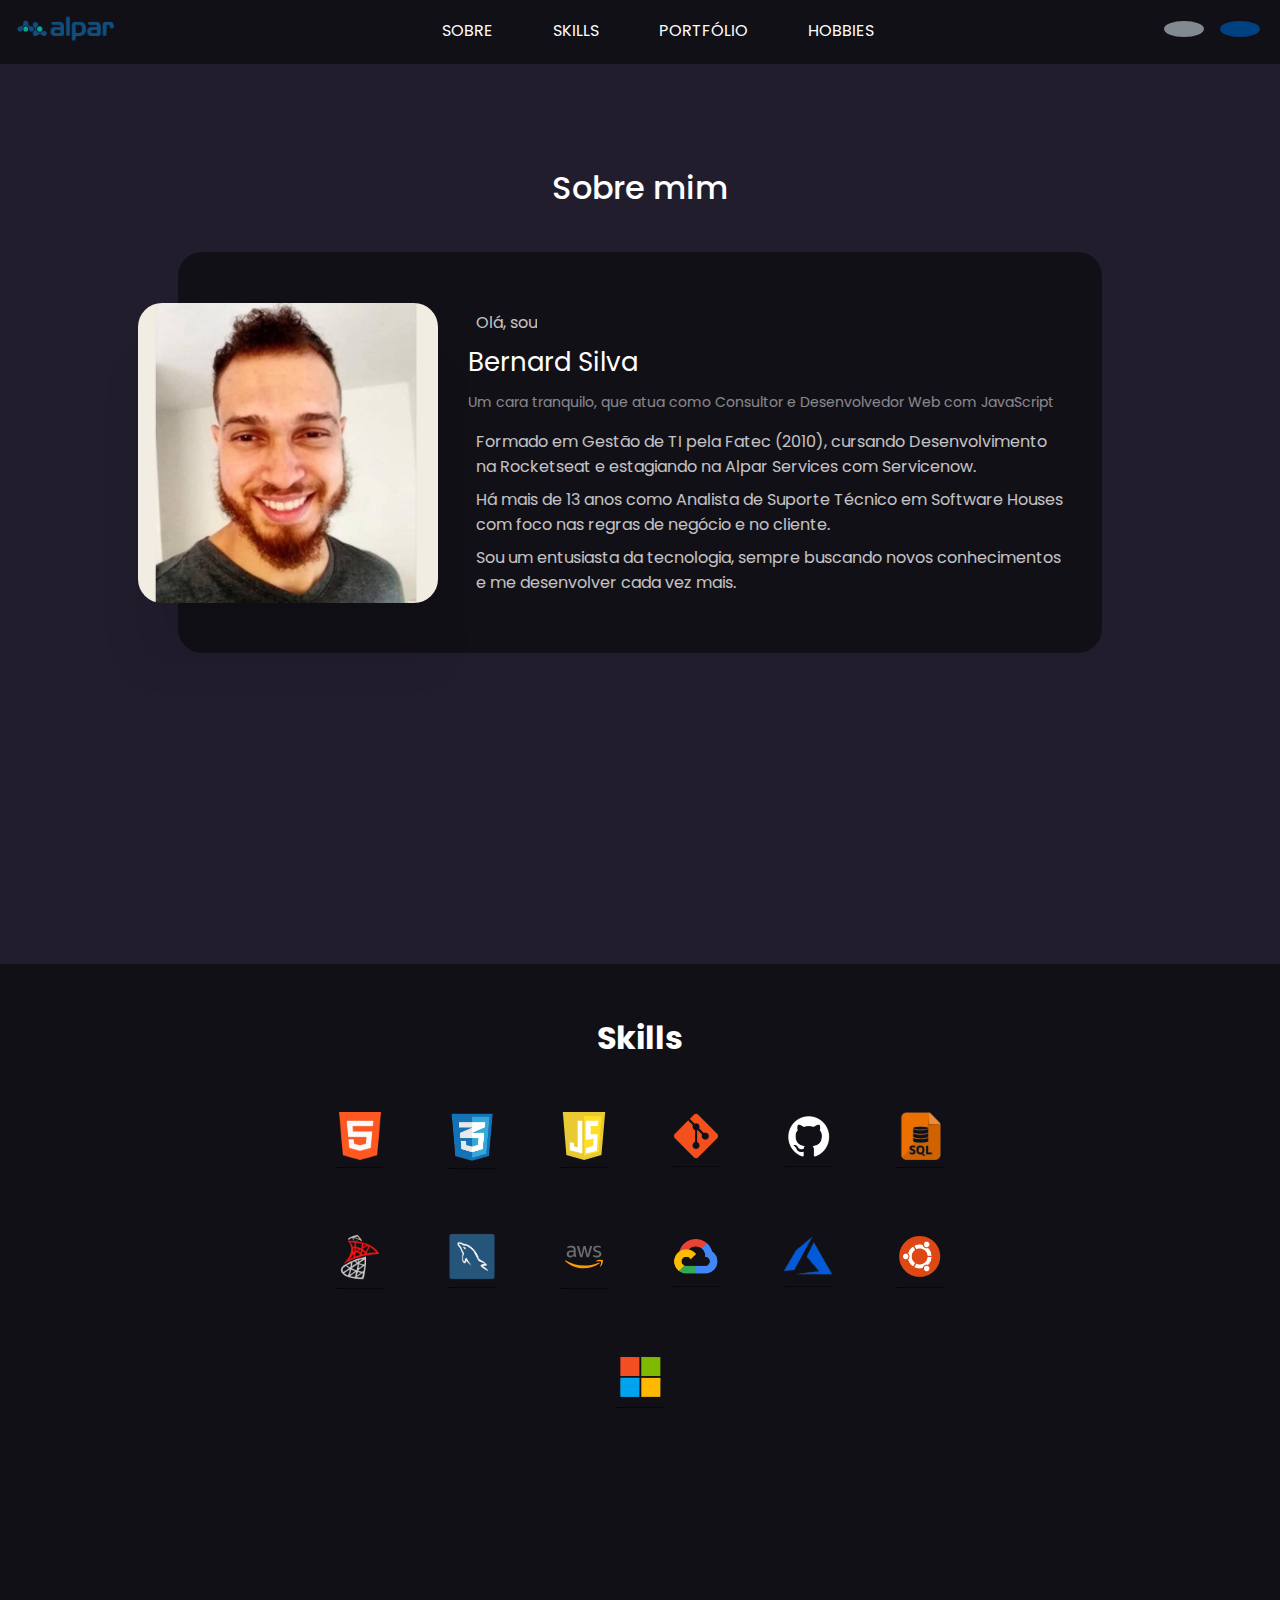
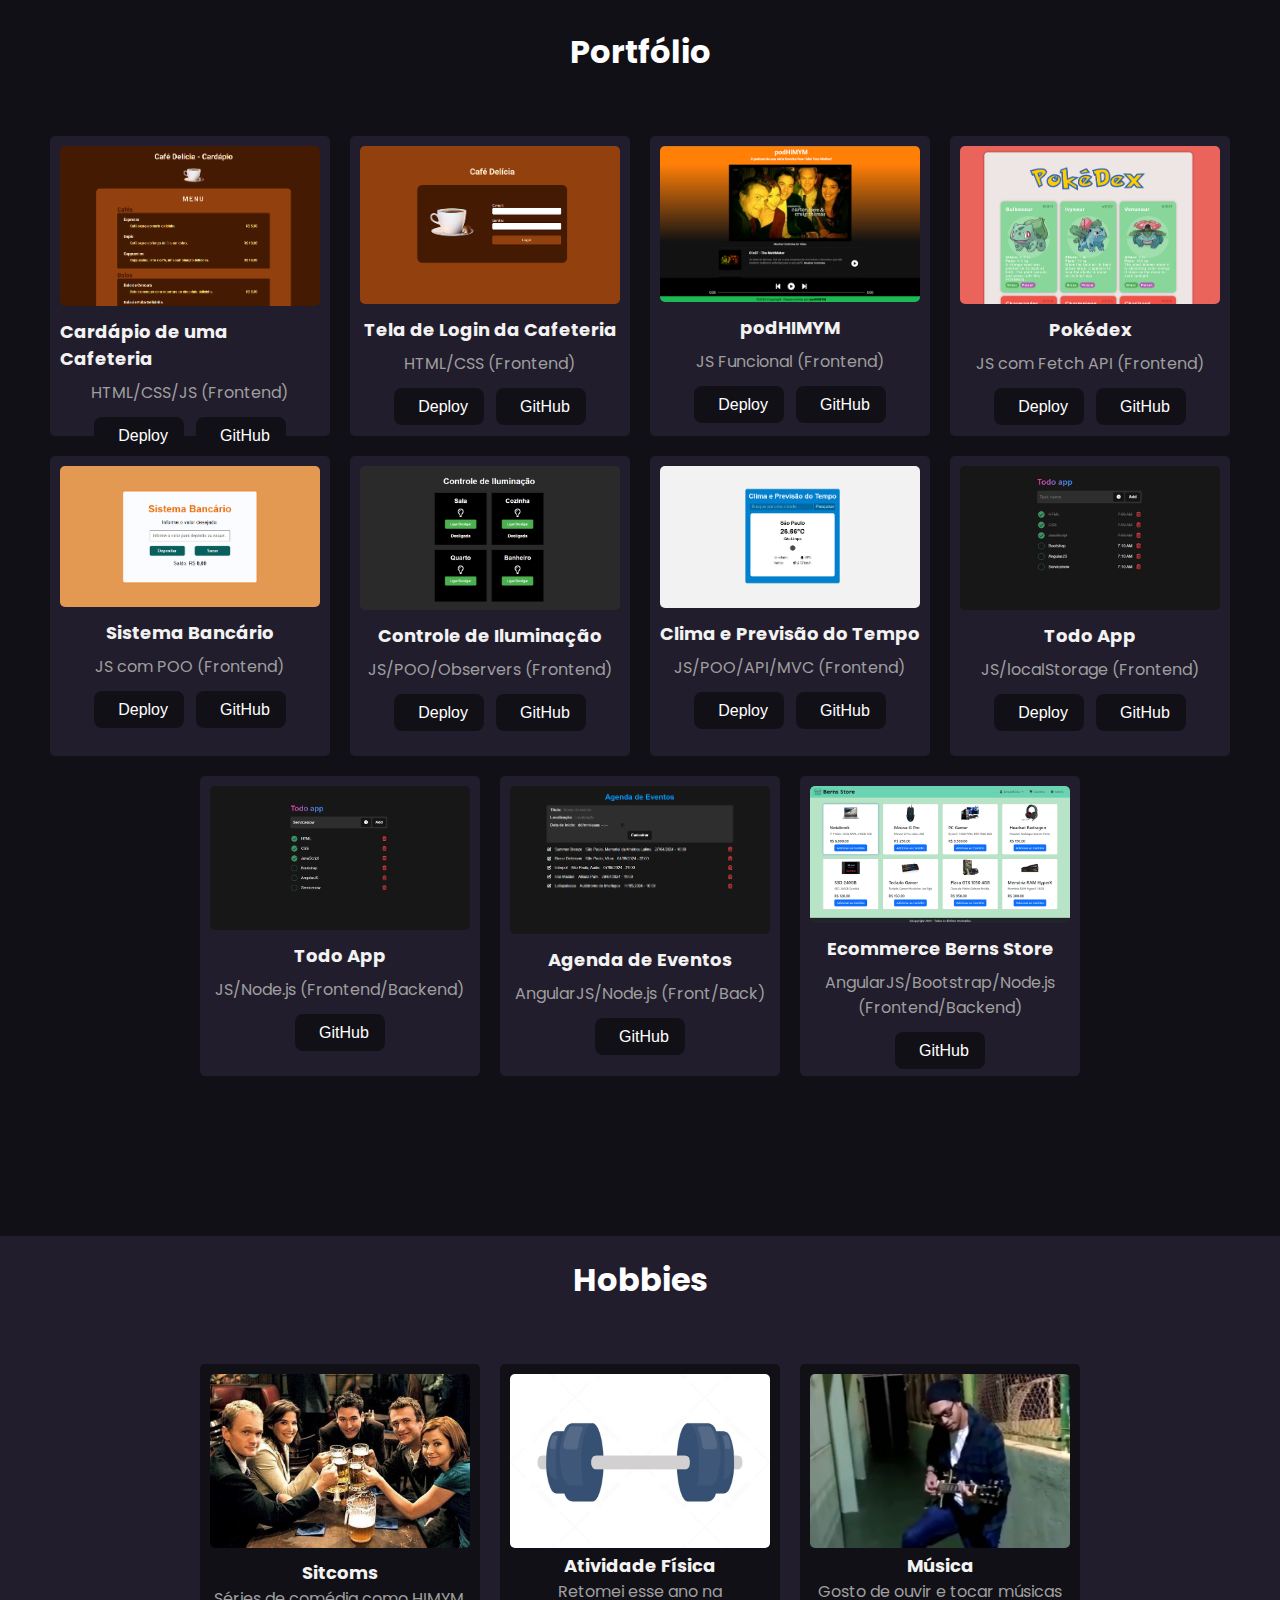
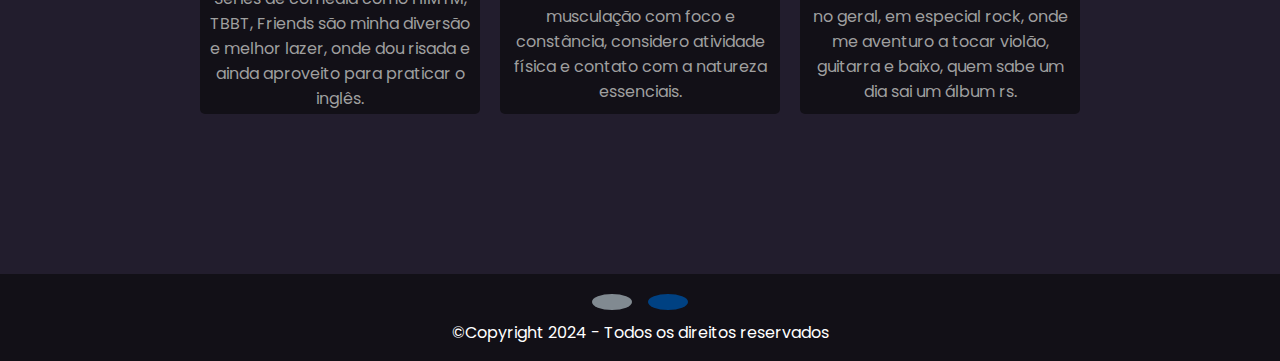
<file: index.html>
<!DOCTYPE html>
<html lang="pt-br">

<head>
    <meta charset="UTF-8">
    <meta name="viewport" content="width=device-width, initial-scale=1.0">
    <link rel="preconnect" href="https://fonts.googleapis.com">
    <link rel="preconnect" href="https://fonts.gstatic.com" crossorigin>
    <link rel="stylesheet" href="https://cdnjs.cloudflare.com/ajax/libs/font-awesome/6.5.1/css/all.min.css"
        integrity="sha512-DTOQO9RWCH3ppGqcWaEA1BIZOC6xxalwEsw9c2QQeAIftl+Vegovlnee1c9QX4TctnWMn13TZye+giMm8e2LwA=="
        crossorigin="anonymous" referrerpolicy="no-referrer" />
    <link
        href="https://fonts.googleapis.com/css2?family=Poppins:ital,wght@0,400;0,500;0,600;0,700;1,400;1,500;1,600&display=swap"
        rel="stylesheet">
    <link rel="shortcut icon" href="./assets/images/favicon.png" type="image/png">
    <link rel="stylesheet" href="./assets/css/style.css">
    <title>Portfólio - Alpar Rocket Program</title>
</head>

<body>
    <header id="home">
        <div class="header_container">
            <a href="#home">
                <img src="./assets/images/alpar-site-logo.png" alt="logotipo da empresa Alpar">
            </a>
            <nav class="nav">
                <button class="hamburger"></button>
                <ul class="nav-list">
                    <li><a href="#about" id="link_about">SOBRE</a></li>
                    <li><a href="#skills" id="link_skills">SKILLS</a></li>
                    <li><a href="#portfolio" id="link_portfolio">PORTFÓLIO</a></li>
                    <li><a href="#hobbies" id="link_hobbies">HOBBIES</a></li>
                </ul>
            </nav>
            <div class="social_container header">
                <a href="https://github.com/bernard-silva/" target="_blank" class="github">
                    <i class="fa-brands fa-github"></i>
                </a>
                <a href="https://linkedin.com/in/bernardsilva" target="_blank" class="linkedin">
                    <i class="fa-brands fa-linkedin"></i>
                </a>
            </div>
        </div>
    </header>
    <main>
        <div class="main_container">
            <section class="about" id="about">
                <h2>Sobre mim</h2>
                <div class="about_container">
                    <img src="./assets/images/foto.png" alt="foto de apresentação">
                    <div>
                        <p>Olá, sou</p>
                        <h1>Bernard Silva</h1>
                        <h3>Um cara tranquilo, que atua como Consultor e Desenvolvedor Web com JavaScript</h3>
                        <p>Formado em Gestão de TI pela Fatec (2010), cursando Desenvolvimento na Rocketseat e
                            estagiando na Alpar Services com Servicenow.
                        </p>
                        <p>
                            Há mais de 13 anos como Analista de Suporte Técnico em Software Houses com foco nas
                            regras de negócio e no cliente.
                        </p>
                        <p>
                            Sou um entusiasta da tecnologia, sempre buscando novos conhecimentos e me desenvolver cada
                            vez mais.
                        </p>
                    </div>
                </div>
            </section>
            <section class="skills" id="skills">
                <div class="skills_title">
                    <h2>Skills</h2>
                </div>
                <div class="skills_container">
                    <div class="logo_skills tooltip" id="logo_html">
                        <img src="./assets/images/icons/html.png" alt="logo do HTML">
                        <span class="tooltiptext">HTML</span>
                    </div>
                    <div class="logo_skills tooltip" id="logo_css">
                        <img src="./assets/images/icons/css.png" alt="logo do HTML">
                        <span class="tooltiptext">CSS</span>
                    </div>
                    <div class="logo_skills tooltip" id="logo_javascript">
                        <img src="./assets/images/icons/javascript.svg" alt="logo do HTML">
                        <span class="tooltiptext">JavaScript</span>
                    </div>
                    <div class="logo_skills tooltip" id="logo_html">
                        <img src="./assets/images/icons/git.png" alt="logo do HTML">
                        <span class="tooltiptext">Git</span>
                    </div>
                    <div class="logo_skills tooltip" id="logo_html">
                        <img src="./assets/images/icons/github.png" alt="logo do HTML">
                        <span class="tooltiptext">GitHub</span>
                    </div>
                    <div class="logo_skills tooltip" id="logo_html">
                        <img src="./assets/images/icons/sql.png" alt="logo do HTML">
                        <span class="tooltiptext">PL/SQL</span>
                    </div>
                    <div class="logo_skills tooltip" id="logo_html">
                        <img src="./assets/images/icons/sqlserver.png" alt="logo do HTML">
                        <span class="tooltiptext">SQL Server</span>
                    </div>
                    <div class="logo_skills tooltip" id="logo_html">
                        <img src="./assets/images/icons/mysql.png" alt="logo do HTML">
                        <span class="tooltiptext">MySQL</span>
                    </div>
                    <div class="logo_skills tooltip" id="logo_html">
                        <img src="./assets/images/icons/aws.svg" alt="logo do HTML">
                        <span class="tooltiptext">AWS Cloud</span>
                    </div>
                    <div class="logo_skills tooltip" id="logo_html">
                        <img src="./assets/images/icons/gcp.png" alt="logo do HTML">
                        <span class="tooltiptext">GCP Cloud</span>
                    </div>
                    <div class="logo_skills tooltip" id="logo_html">
                        <img src="./assets/images/icons/azure.png" alt="logo do HTML">
                        <span class="tooltiptext">Azure Cloud</span>
                    </div>
                    <div class="logo_skills tooltip" id="logo_html">
                        <img src="./assets/images/icons/ubuntu.png" alt="logo do HTML">
                        <span class="tooltiptext">Ubuntu Server</span>
                    </div>
                    <div class="logo_skills tooltip" id="logo_html">
                        <img src="./assets/images/icons/windows-server.png" alt="logo do HTML">
                        <span class="tooltiptext">Windows Server</span>
                    </div>
                </div>
            </section>
            </section>
            <section class="portfolio" id="portfolio">
                <h2>Portfólio</h2>
                <div class="portfolio_container">
                    <div class="portfolio_card">
                        <img src="./assets/images/protejos/atividade2.png" alt="">
                        <h4>
                            Cardápio de uma Cafeteria
                        </h4>
                        <p>HTML/CSS/JS (Frontend)</p>
                        <div class="portfolio_btn_container">
                            <a href="./atividade2/atividade2_v2/index.html" target="_blank">
                                <button type="button" class="link_site_btn">
                                    <i class="fa-solid fa-globe"></i>Deploy
                                </button>
                            </a>
                            <a href="https://github.com/bernard-silva/repositorio-alpar/tree/main/atividade2/atividade2_v2"
                                target="_blank">
                                <button type="button" class="link_site_btn">
                                    <i class="fa-brands fa-github"></i>GitHub
                                </button>
                            </a>
                        </div>
                    </div>
                    <div class="portfolio_card">
                        <img src="./assets/images/protejos/atividade3.png" alt="">
                        <h4>
                            Tela de Login da Cafeteria
                        </h4>
                        <p>HTML/CSS (Frontend)</p>
                        <div class="portfolio_btn_container">
                            <a href="./atividade3/index.html" target="_blank">
                                <button type="button" class="link_site_btn">
                                    <i class="fa-solid fa-globe"></i>Deploy
                                </button>
                            </a>
                            <a href="https://github.com/bernard-silva/repositorio-alpar/tree/main/atividade3"
                                target="_blank">
                                <button type="button" class="link_site_btn">
                                    <i class="fa-brands fa-github"></i>GitHub
                                </button>
                            </a>
                        </div>
                    </div>
                    <div class="portfolio_card">
                        <img src="./assets/images/protejos/atividade4.png" alt="">
                        <h4>
                            podHIMYM
                        </h4>
                        <p>JS Funcional (Frontend)</p>
                        <div class="portfolio_btn_container">
                            <a href="./atividade4/index.html" target="_blank">
                                <button type="button" class="link_site_btn">
                                    <i class="fa-solid fa-globe"></i>Deploy
                                </button>
                            </a>
                            <a href="https://github.com/bernard-silva/repositorio-alpar/tree/main/atividade4"
                                target="_blank">
                                <button type="button" class="link_site_btn">
                                    <i class="fa-brands fa-github"></i>GitHub
                                </button>
                            </a>
                        </div>
                    </div>
                    <div class="portfolio_card">
                        <img src="./assets/images/protejos/atividade5.png" alt="">
                        <h4>
                            Pokédex
                        </h4>
                        <p>JS com Fetch API (Frontend)</p>
                        <div class="portfolio_btn_container">
                            <a href="./atividade5/index.html" target="_blank">
                                <button type="button" class="link_site_btn">
                                    <i class="fa-solid fa-globe"></i>Deploy
                                </button>
                            </a>
                            <a href="https://github.com/bernard-silva/repositorio-alpar/tree/main/atividade5"
                                target="_blank">
                                <button type="button" class="link_site_btn">
                                    <i class="fa-brands fa-github"></i>GitHub
                                </button>
                            </a>
                        </div>
                    </div>
                    <div class="portfolio_card">
                        <img src="./assets/images/protejos/atividade6.png" alt="">
                        <h4>
                            Sistema Bancário
                        </h4>
                        <p>JS com POO (Frontend)</p>
                        <div class="portfolio_btn_container">
                            <a href="./atividade6/index.html" target="_blank">
                                <button type="button" class="link_site_btn">
                                    <i class="fa-solid fa-globe"></i>Deploy
                                </button>
                            </a>
                            <a href="https://github.com/bernard-silva/repositorio-alpar/tree/main/atividade6"
                                target="_blank">
                                <button type="button" class="link_site_btn">
                                    <i class="fa-brands fa-github"></i>GitHub
                                </button>
                            </a>
                        </div>
                    </div>
                    <div class="portfolio_card">
                        <img src="./assets/images/protejos/atividade7.png" alt="">
                        <h4>
                            Controle de Iluminação
                        </h4>
                        <p>JS/POO/Observers (Frontend)</p>
                        <div class="portfolio_btn_container">
                            <a href="./atividade7/index.html" target="_blank">
                                <button type="button" class="link_site_btn">
                                    <i class="fa-solid fa-globe"></i>Deploy
                                </button>
                            </a>
                            <a href="https://github.com/bernard-silva/repositorio-alpar/tree/main/atividade7"
                                target="_blank">
                                <button type="button" class="link_site_btn">
                                    <i class="fa-brands fa-github"></i>GitHub
                                </button>
                            </a>
                        </div>
                    </div>
                    <div class="portfolio_card">
                        <img src="./assets/images/protejos/atividade8.png" alt="">
                        <h4>
                            Clima e Previsão do Tempo
                        </h4>
                        <p>JS/POO/API/MVC (Frontend)</p>
                        <div class="portfolio_btn_container">
                            <a href="./atividade8/index.html" target="_blank">
                                <button type="button" class="link_site_btn">
                                    <i class="fa-solid fa-globe"></i>Deploy
                                </button>
                            </a>
                            <a href="https://github.com/bernard-silva/repositorio-alpar/tree/main/atividade8"
                                target="_blank">
                                <button type="button" class="link_site_btn">
                                    <i class="fa-brands fa-github"></i>GitHub
                                </button>
                            </a>
                        </div>
                    </div>
                    <div class="portfolio_card">
                        <img src="./assets/images/protejos/atividade9.png" alt="">
                        <h4>
                            Todo App
                        </h4>
                        <p>JS/localStorage (Frontend)</p>
                        <div class="portfolio_btn_container">
                            <a href="./atividade9/index.html" target="_blank">
                                <button type="button" class="link_site_btn">
                                    <i class="fa-solid fa-globe"></i>Deploy
                                </button>
                            </a>
                            <a href="https://github.com/bernard-silva/repositorio-alpar/tree/main/atividade9"
                                target="_blank">
                                <button type="button" class="link_site_btn">
                                    <i class="fa-brands fa-github"></i>GitHub
                                </button>
                            </a>
                        </div>
                    </div>
                    <div class="portfolio_card">
                        <img src="./assets/images/protejos/atividade10.png" alt="">
                        <h4>
                            Todo App
                        </h4>
                        <p>JS/Node.js (Frontend/Backend)</p>
                        <div class="portfolio_btn_container">
                            <a href="https://github.com/bernard-silva/backend-todo-mine" target="_blank">
                                <button type="button" class="link_site_btn">
                                    <i class="fa-brands fa-github"></i>GitHub
                                </button>
                            </a>
                        </div>
                    </div>
                    <div class="portfolio_card">
                        <img src="./assets/images/protejos/atividade11.png" alt="">
                        <h4>
                            Agenda de Eventos
                        </h4>
                        <p>AngularJS/Node.js (Front/Back)</p>
                        <div class="portfolio_btn_container">
                            <a href="https://github.com/bernard-silva/backend-agenda-eventos" target="_blank">
                                <button type="button" class="link_site_btn">
                                    <i class="fa-brands fa-github"></i>GitHub
                                </button>
                            </a>
                        </div>
                    </div>
                    <div class="portfolio_card">
                        <img src="./assets/images/protejos/atividade12.png" alt="">
                        <h4>
                            Ecommerce Berns Store
                        </h4>
                        <p>AngularJS/Bootstrap/Node.js (Frontend/Backend)</p>
                        <div class="portfolio_btn_container">
                            <a href="https://github.com/bernard-silva/ecommerce-berns-store-node-angularjs"
                                target="_blank">
                                <button type="button" class="link_site_btn">
                                    <i class="fa-brands fa-github"></i>GitHub
                                </button>
                            </a>
                        </div>
                    </div>
                </div>
            </section>
            <section class="hobbies" id="hobbies">
                <h2>Hobbies</h2>
                <div class="hobbies_container">
                    <div class="hobbies_card">
                        <a href="https://berns-easter-eggs.vercel.app/" target="_blank">
                            <img src="./assets/images/hobbies/HIMYM.jpg" alt="">
                        </a>
                        <h4>
                            Sitcoms
                        </h4>
                        <p>Séries de comédia como HIMYM, TBBT, Friends são minha diversão e melhor lazer, onde dou
                            risada e ainda aproveito para praticar o inglês.
                        </p>
                    </div>
                    <div class="hobbies_card">
                        <img src="./assets/images/hobbies/musculacao.jpg" alt="">
                        <h4>
                            Atividade Física
                        </h4>
                        <p>Retomei esse ano na musculação com foco e constância, considero atividade física e
                            contato com a natureza essenciais.
                        </p>
                    </div>
                    <div class="hobbies_card">
                        <img src="./assets/images/hobbies/musica.jpg" alt="">
                        <h4>
                            Música
                        </h4>
                        <p>Gosto de ouvir e tocar músicas no geral, em especial rock, onde me aventuro a
                            tocar violão, guitarra e baixo, quem sabe um dia sai um álbum rs.
                        </p>
                    </div>
                </div>
            </section>
        </div>
    </main>
    <footer>
        <div class="footer_container">
            <div class="social_container">
                <a href="https://github.com/bernard-silva/" target="_blank" class="github">
                    <i class="fa-brands fa-github"></i>
                </a>
                <a href="https://linkedin.com/in/bernardsilva" target="_blank" class="linkedin">
                    <i class="fa-brands fa-linkedin"></i>
                </a>
            </div>
            <p>&copy;Copyright 2024 - Todos os direitos reservados</p>
        </div>
    </footer>

    <script src="./assets/js/main.js"></script>
</body>

</html>
</file>
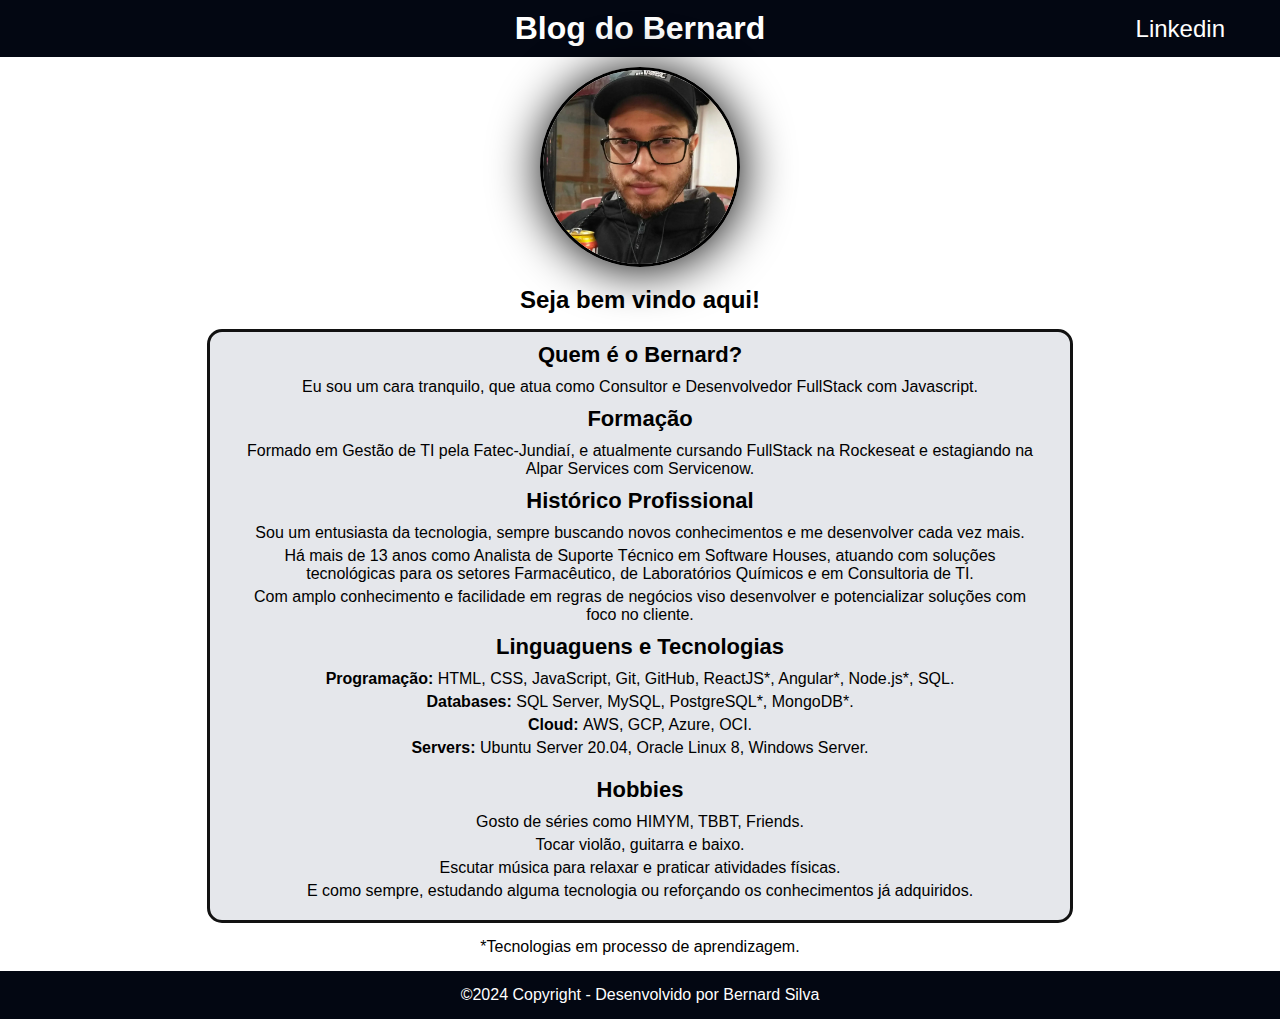
<file: atividade1/index.html>
<!DOCTYPE html>
<html lang="pt-br">

<head>
    <meta charset="UTF-8">
    <meta name="viewport" content="width=device-width, initial-scale=1.0">

    <link rel="stylesheet" href="https://cdnjs.cloudflare.com/ajax/libs/font-awesome/6.5.2/css/all.min.css"
        integrity="sha512-SnH5WK+bZxgPHs44uWIX+LLJAJ9/2PkPKZ5QiAj6Ta86w+fsb2TkcmfRyVX3pBnMFcV7oQPJkl9QevSCWr3W6A=="
        crossorigin="anonymous" referrerpolicy="no-referrer" />
    <link rel="stylesheet" href="style.css">

    <title>Document</title>
</head>

<body>
    <header>
        <div class="home" id="home">
            <a class="home_link" href="../index.html">
                <i class="fa-solid fa-house"></i>
                <span class="span_text">Página Inicial</span>
            </a>
        </div>
        <h1>Blog do Bernard</h1>
        <div class="linkedin" id="linkedin">
            <a class="linkedin_link" href="https://linkedin.com/in/bernardsilva/" target="_blank">
                <i class="fa-brands fa-linkedin"></i>
                <span class="span_linkedin">Linkedin</span>
            </a>
        </div>
    </header>
    <main>
        <div class="image">
            <img src="foto.png" alt="Foto de Bernard tomando uma Breja." style="width: 300px;">
        </div>
        <h2>Seja bem vindo aqui!</h2>
        <div class="about">
            <h3>Quem é o Bernard?</h3>
            <p>Eu sou um cara tranquilo, que atua como Consultor e Desenvolvedor FullStack com Javascript.</p>
            <h3>Formação</h3>
            <p>Formado em Gestão de TI pela Fatec-Jundiaí, e atualmente cursando FullStack na Rockeseat e estagiando na
                Alpar Services com Servicenow.</p>
            <h3>Histórico Profissional</h3>
            <div class="class_p">
                <p>Sou um entusiasta da tecnologia, sempre buscando novos conhecimentos e me desenvolver cada vez mais.
                </p>
            </div>
            <p>Há mais de 13 anos como Analista de Suporte Técnico em Software Houses, atuando com soluções tecnológicas
                para os setores Farmacêutico, de Laboratórios Químicos e em Consultoria de TI.</p>
            <p>
                Com amplo conhecimento e facilidade em regras de negócios viso desenvolver e potencializar soluções com
                foco no cliente.
            </p>
            <h3>Linguaguens e Tecnologias</h3>
            <div class="languages">
                <p><strong>Programação: </strong>HTML, CSS, JavaScript, Git, GitHub, ReactJS*, Angular*,
                    Node.js*, SQL.</p>
                <p><strong>Databases: </strong>SQL Server, MySQL, PostgreSQL*, MongoDB*.</p>
                <p><strong>Cloud: </strong>AWS, GCP, Azure, OCI.</p>
                <p><strong>Servers: </strong>Ubuntu Server 20.04, Oracle Linux 8, Windows Server.</p>
            </div>
            <h3>Hobbies</h3>
            <div class="hobbies">
                <p>Gosto de séries como HIMYM, TBBT, Friends.</p>
                <p>Tocar violão, guitarra e baixo.</p>
                <p>Escutar música para relaxar e praticar atividades físicas.</p>
                <p>E como sempre, estudando alguma tecnologia ou reforçando os conhecimentos já adquiridos.</p>
            </div>
        </div>
        <p>*Tecnologias em processo de aprendizagem.</p>
    </main>
    <footer>
        <p>
            &copy;2024 Copyright - Desenvolvido por Bernard Silva
        </p>
    </footer>
</body>

</html>
</file>
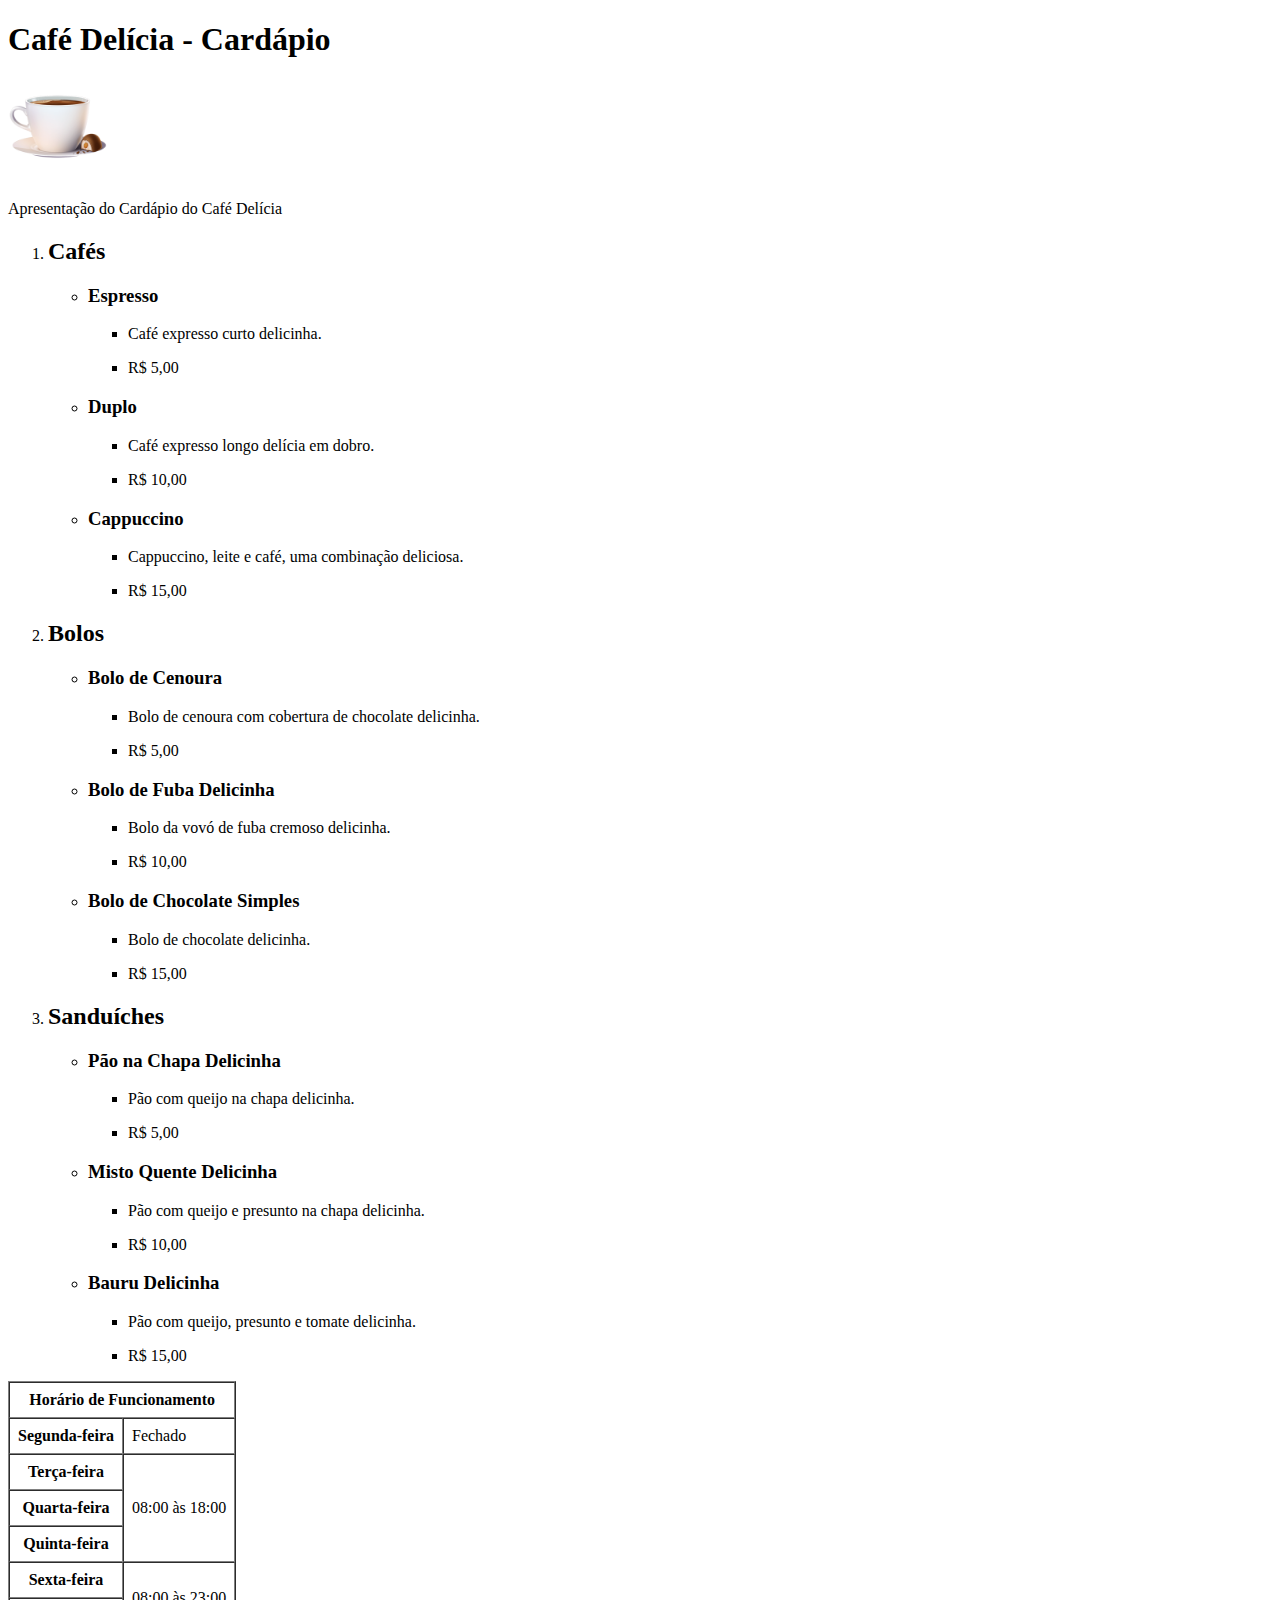
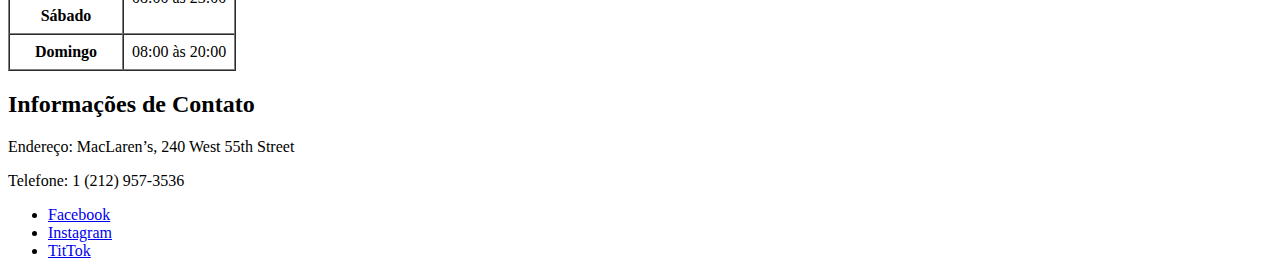
<file: atividade2/index.html>
<!DOCTYPE html>
<html lang="pt-br">

<head>
    <meta charset="UTF-8">
    <meta name="viewport" content="width=device-width, initial-scale=1.0">
    <title>Document</title>
</head>

<body>
    <header>
        <h1>Café Delícia - Cardápio</h1>
        <img src="coffee.png" alt="Logomarca do Café Delicia" style="width: 100px;">
    </header>
    <main>
        <section>
            <p>Apresentação do Cardápio do Café Delícia</p>
            <ol>
                <li>
                    <h2>Cafés</h2>
                </li>
                <ul>
                    <li>
                        <h3>Espresso</h3>
                    </li>
                    <ul>
                        <li>
                            <p>Café expresso curto delicinha.</p>
                        </li>
                        <li>
                            <span>R$ 5,00</span>
                        </li>
                    </ul>
                    <li>
                        <h3>Duplo</h3>
                    </li>
                    <ul>
                        <li>
                            <p>Café expresso longo delícia em dobro.</p>
                        </li>
                        <li>
                            <span>R$ 10,00</span>
                        </li>
                    </ul>
                    <li>
                        <h3>Cappuccino</h3>
                    </li>
                    <ul>
                        <li>
                            <p>Cappuccino, leite e café, uma combinação deliciosa.</p>
                        </li>
                        <li>
                            <span>R$ 15,00</span>
                        </li>
                    </ul>
                </ul>
                <li>
                    <h2>Bolos</h2>
                </li>
                <ul>
                    <li>
                        <h3>Bolo de Cenoura</h3>
                    </li>
                    <ul>
                        <li>
                            <p>Bolo de cenoura com cobertura de chocolate delicinha.</p>
                        </li>
                        <li>
                            <span>R$ 5,00</span>
                        </li>
                    </ul>
                    <li>
                        <h3>Bolo de Fuba Delicinha</h3>
                    </li>
                    <ul>
                        <li>
                            <p>Bolo da vovó de fuba cremoso delicinha.</p>
                        </li>
                        <li>
                            <span>R$ 10,00</span>
                        </li>
                    </ul>
                    <li>
                        <h3>Bolo de Chocolate Simples</h3>
                    </li>
                    <ul>
                        <li>
                            <p>Bolo de chocolate delicinha.</p>
                        </li>
                        <li>
                            <span>R$ 15,00</span>
                        </li>
                    </ul>
                </ul>
                <li>
                    <h2>Sanduíches</h2>
                </li>
                <ul>
                    <li>
                        <h3>Pão na Chapa Delicinha</h3>
                    </li>
                    <ul>
                        <li>
                            <p>Pão com queijo na chapa delicinha.</p>
                        </li>
                        <li>
                            <span>R$ 5,00</span>
                        </li>
                    </ul>
                    <li>
                        <h3>Misto Quente Delicinha</h3>
                    </li>
                    <ul>
                        <li>
                            <p>Pão com queijo e presunto na chapa delicinha.</p>
                        </li>
                        <li>
                            <span>R$ 10,00</span>
                        </li>
                    </ul>
                    <li>
                        <h3>Bauru Delicinha</h3>
                    </li>
                    <ul>
                        <li>
                            <p>Pão com queijo, presunto e tomate delicinha.</p>
                        </li>
                        <li>
                            <span>R$ 15,00</span>
                        </li>
                    </ul>
                </ul>
            </ol>
        </section>

        <section>
            <table border="1" cellspacing="0" cellpadding="8">
                <thead>
                    <tr>
                        <th colspan="2">Horário de Funcionamento</th>
                    </tr>
                </thead>
                <tbody>
                    <tr>
                        <th>Segunda-feira</th>
                        <td>Fechado</td>
                    </tr>
                    <tr>
                        <th>Terça-feira</th>
                        <td rowspan="3">08:00 às 18:00</td>
                    </tr>
                    <tr>
                        <th>Quarta-feira</th>
                    </tr>
                    <tr>
                        <th>Quinta-feira</th>
                    </tr>
                    <tr>
                        <th>Sexta-feira</th>
                        <td rowspan="2">08:00 às 23:00</td>
                    </tr>
                    <tr>
                        <th>Sábado</th>
                    </tr>
                    <tr>
                        <th>Domingo</th>
                        <td>08:00 às 20:00</td>
                    </tr>
                </tbody>
            </table>
        </section>
    </main>
    <footer>
        <h2>Informações de Contato</h2>
        <p>Endereço: MacLaren’s, 240 West 55th Street</p>
        <p>Telefone: 1 (212) 957-3536</p>
        <ul>
            <li><a href="https://www.facebook.com/" target="_blank">Facebook</a></li>
            <li><a href="https://www.instagram.com/" target="_blank">Instagram</a></li>
            <li><a href="https://www.tiktok.com/" target="_blank">TitTok</a></li>
        </ul>
    </footer>
</body>

</html>
</file>
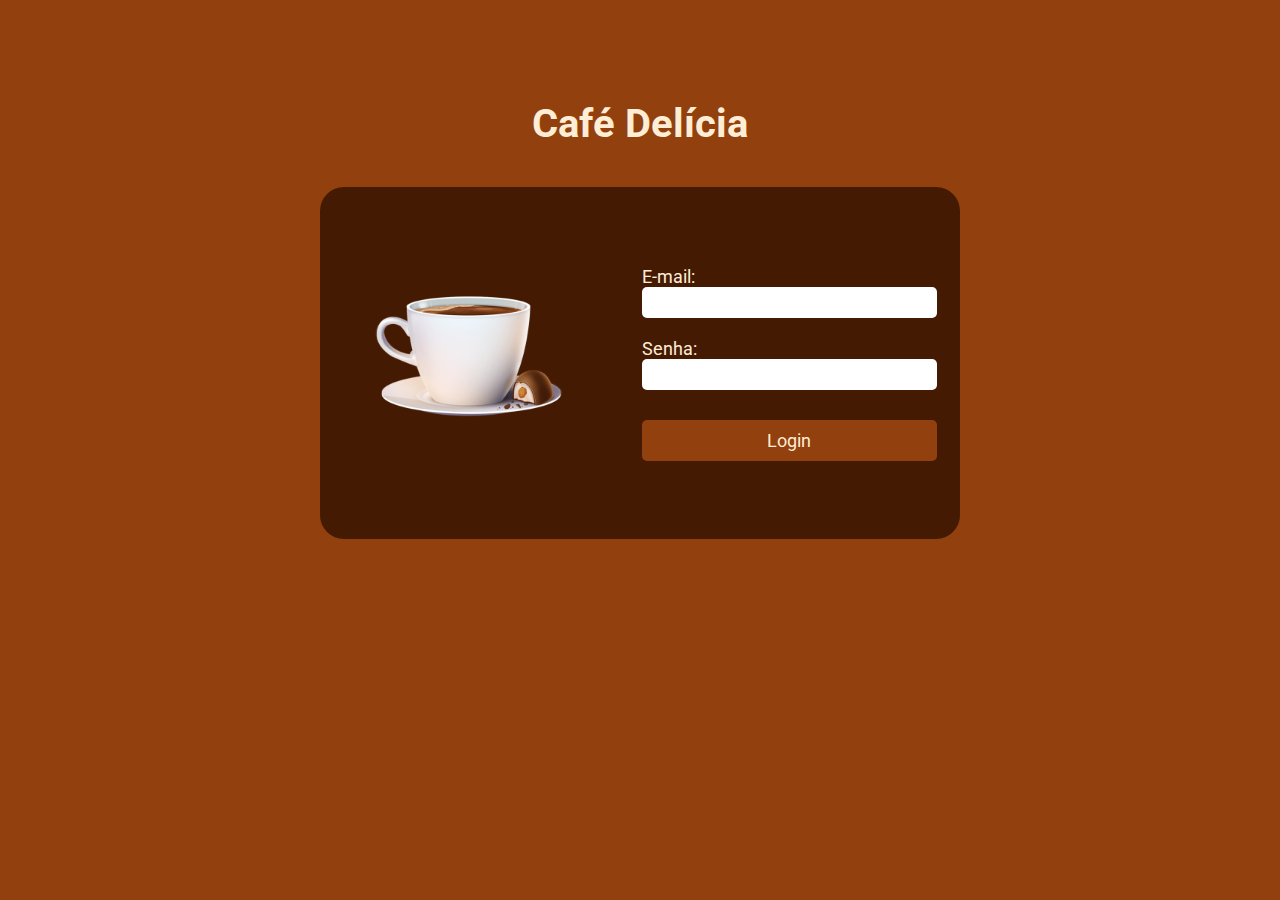
<file: atividade3/index.html>
<!DOCTYPE html>
<html lang="en">

<head>
    <meta charset="UTF-8">
    <meta name="viewport" content="width=device-width, initial-scale=1.0">

    <link rel="stylesheet" href="https://cdnjs.cloudflare.com/ajax/libs/animate.css/4.1.1/animate.min.css" />
    <link rel="stylesheet" href="https://cdnjs.cloudflare.com/ajax/libs/font-awesome/6.5.2/css/all.min.css"
        integrity="sha512-SnH5WK+bZxgPHs44uWIX+LLJAJ9/2PkPKZ5QiAj6Ta86w+fsb2TkcmfRyVX3pBnMFcV7oQPJkl9QevSCWr3W6A=="
        crossorigin="anonymous" referrerpolicy="no-referrer" />
    <link rel="shortcut icon" type="image/jpg" href="./assets/favicon.svg" />
    <link rel="stylesheet" href="./css/global.css">

    <title>Login - Café Delícia</title>
</head>

<body>
    <main class="about" id="about">
        <div class="home" id="home">
            <a class="home_link" href="../index.html">
                <i class="fa-solid fa-house"></i>
                <span class="span_text">Página Inicial</span>
            </a>
        </div>
        <h2>Café Delícia</h2>
        <div class="about_container">
            <img src="./assets/coffee.png" alt="Imagem de uma xícara de café."
                class="animate__animated animate__slideInLeft" />
            <div>
                <form action="../atividade2/atividade2_v2/" class="form_login">
                    <div class="form_control">
                        <label for="email">E-mail:</label>
                        <input type="email" name="email" id="email" required>
                    </div>
                    <div class="form_control">
                        <label for="password">Senha:</label>
                        <input type="password" name="password" id="password" required>
                    </div>
                    <button type="submit">Login</button>
                </form>
            </div>
        </div>
    </main>
</body>

</html>
</file>
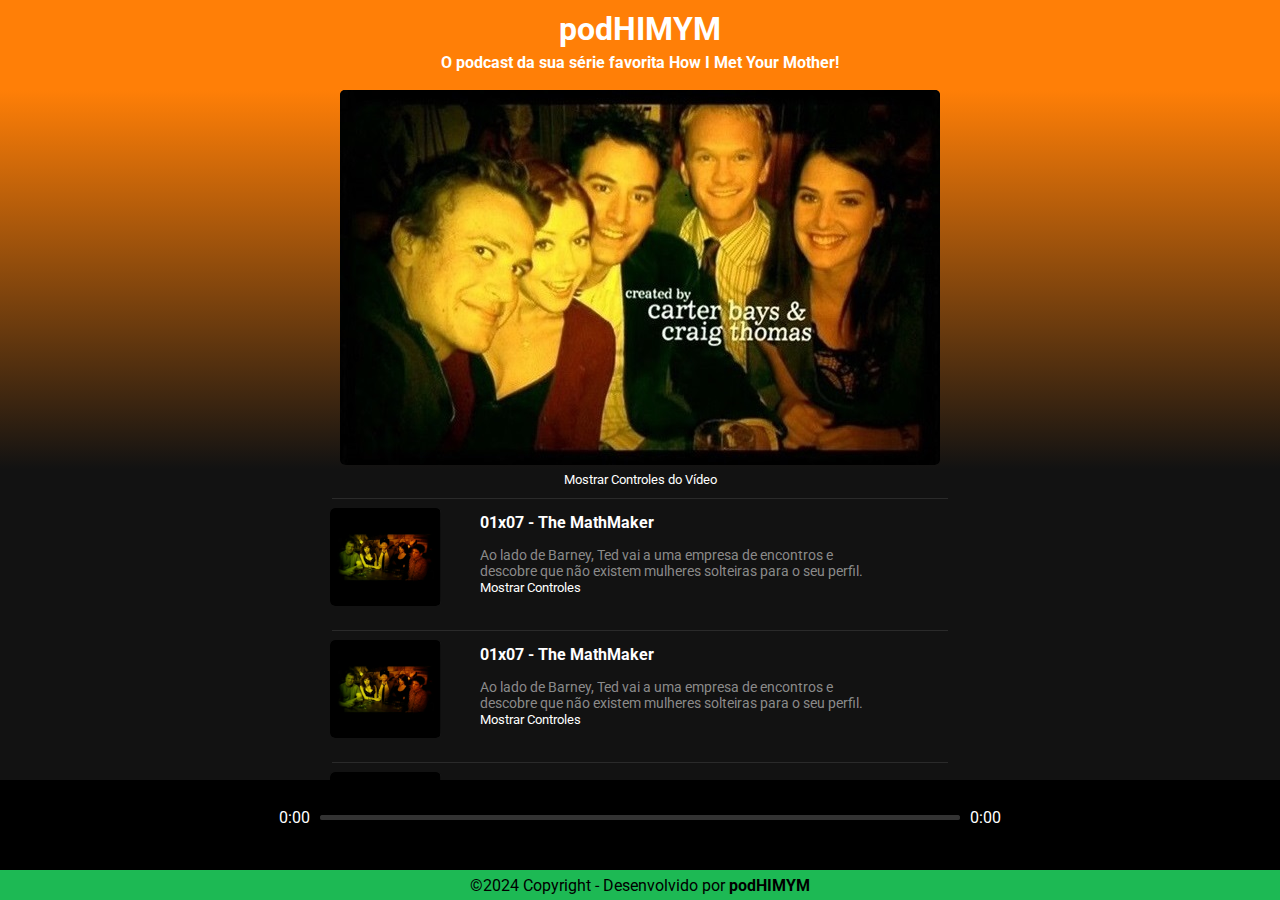
<file: atividade4/index.html>
<!DOCTYPE html>
<html lang="pt-BR">

<head>
    <meta charset="UTF-8">
    <meta name="viewport" content="width=device-width, initial-scale=1.0">

    <link rel="stylesheet" href="https://cdnjs.cloudflare.com/ajax/libs/font-awesome/6.5.2/css/all.min.css"
        integrity="sha512-SnH5WK+bZxgPHs44uWIX+LLJAJ9/2PkPKZ5QiAj6Ta86w+fsb2TkcmfRyVX3pBnMFcV7oQPJkl9QevSCWr3W6A=="
        crossorigin="anonymous" referrerpolicy="no-referrer" />
    <link rel="shortcut icon" href="./assets/images/himym_yellowumbrella.jpg" type="image/x-icon">
    <link rel="stylesheet" href="styles.css">

    <title>podHIMYM</title>
</head>

<body>
    <p class="warning">AVISO: Os botões do player principal ao rodapé ainda não estão funcionais, por favor utilizar os
        controles caso necessário. Grato pela compressão!
        <button type="button" class="close-warning-btn">
            <i class="fa-solid fa-xmark"></i>
        </button>
    </p>
    <header>
        <div class="home" id="home">
            <a class="home_link" href="../index.html">
                <i class="fa-solid fa-house"></i>
                <span class="span_text">Página Inicial</span>
            </a>
        </div>
        <h1>podHIMYM</h1>
        <h4>O podcast da sua série favorita How I Met Your Mother!</h4>
    </header>
    <main class="container">
        <section class="video_container gradient-bg">
            <div class="relative">
                <video id="videoPlayer" src=" ./assets/opening/podhimym_opening.mp4"
                    poster="./assets/images/podhimym_opening_cover.jpg" width="600px">
                </video>
            </div>
            <button id="btnVideo" class='paused'>
                <i class="fa-solid fa-circle-play fa-2x"></i>
            </button>
        </section>
        <section class="controls">
            <span id="showControls">Mostrar Controles do Vídeo</span>
            <span id="hideControls" style="display: none;">Ocultar Controles do Vídeo</span>
        </section>
        <section class="episodes">
            <div class="border_card">
                <hr />
                <div class="card">
                    <div>
                        <img src="./assets/images/podhimym_episode_cover.png" alt="">
                    </div>
                    <div>
                        <h4>01x07 - The MathMaker</h4>
                        <p>Ao lado de Barney, Ted vai a uma empresa de encontros e descobre que não existem mulheres
                            solteiras para o seu perfil.
                            <span id="showControls1">Mostrar Controles</span>
                            <span id="hideControls1" style="display: none;">Ocultar Controles</span>
                        </p>
                        <div>
                            <audio id='audio1' src="./assets/episodes/podhimym_ep_01x07.mp3"></audio>
                        </div>
                    </div>
                    <div>
                        <button id="btnAudio1" class='paused'>
                            <i class="fa-solid fa-circle-play fa-2x"></i>
                        </button>
                    </div>
                </div>
            </div>
            <div class="border_card">
                <hr />
                <div class="card">
                    <div>
                        <img src="./assets/images/podhimym_episode_cover.png" alt="">
                    </div>
                    <div>
                        <h4>01x07 - The MathMaker</h4>
                        <p>Ao lado de Barney, Ted vai a uma empresa de encontros e descobre que não existem mulheres
                            solteiras para o seu perfil.
                            <span id="showControls2">Mostrar Controles</span>
                            <span id="hideControls2" style="display: none;">Ocultar Controles</span>
                        </p>
                        <div>
                            <audio id='audio2' src="./assets/episodes/podhimym_ep_01x07.mp3"></audio>
                        </div>
                    </div>
                    <div>
                        <button id="btnAudio2" class='paused'>
                            <i class="fa-solid fa-circle-play fa-2x"></i>
                        </button>
                    </div>
                </div>
            </div>
            <div class="border_card">
                <hr />
                <div class="card">
                    <div>
                        <img src="./assets/images/podhimym_episode_cover.png" alt="">
                    </div>
                    <div>
                        <h4>01x07 - The MathMaker</h4>
                        <p>Ao lado de Barney, Ted vai a uma empresa de encontros e descobre que não existem mulheres
                            solteiras para o seu perfil.
                            <span id="showControls3">Mostrar Controles</span>
                            <span id="hideControls3" style="display: none;">Ocultar Controles</span>
                        </p>
                        <div>
                            <audio id='audio3' src="./assets/episodes/podhimym_ep_01x07.mp3"></audio>
                        </div>
                    </div>
                    <div>
                        <button id="btnAudio3" class='paused'>
                            <i class="fa-solid fa-circle-play fa-2x"></i>
                        </button>
                    </div>
                </div>
            </div>
        </section>
    </main>
    <article class="player">
        <nav>
            <ul>
                <button>
                    <i class="fas fa-step-backward"></i>
                </button>
                <button id="btnMainPlay" class="paused">
                    <i class="fas fa-circle-play"></i>
                </button>
                <!-- <button id="btn_pause" class="pause">
                    <i class="fas fa-pause-circle"></i>
                </button> -->
                <button>
                    <i class="fas fa-step-forward"></i>
                </button>
            </ul>
        </nav>
        <div class="progress_bar_time">
            <div class="time">
                <span id="currentTime">0:00</span>
            </div>
            <div class="progress_bar">
                <div class="progress"></div>
            </div>
            <div class="time">
                <span id="duration">0:00</span>
            </div>
        </div>
    </article>
    <footer class="footer">
        <p>
            &copy;2024 Copyright - Desenvolvido por <a href="https://berns-easter-eggs.vercel.app/TheMatchMaker02"
                target="_blank">podHIMYM</a>
        </p>
    </footer>
    <script src="./script.js"></script>
</body>

</html>
</file>
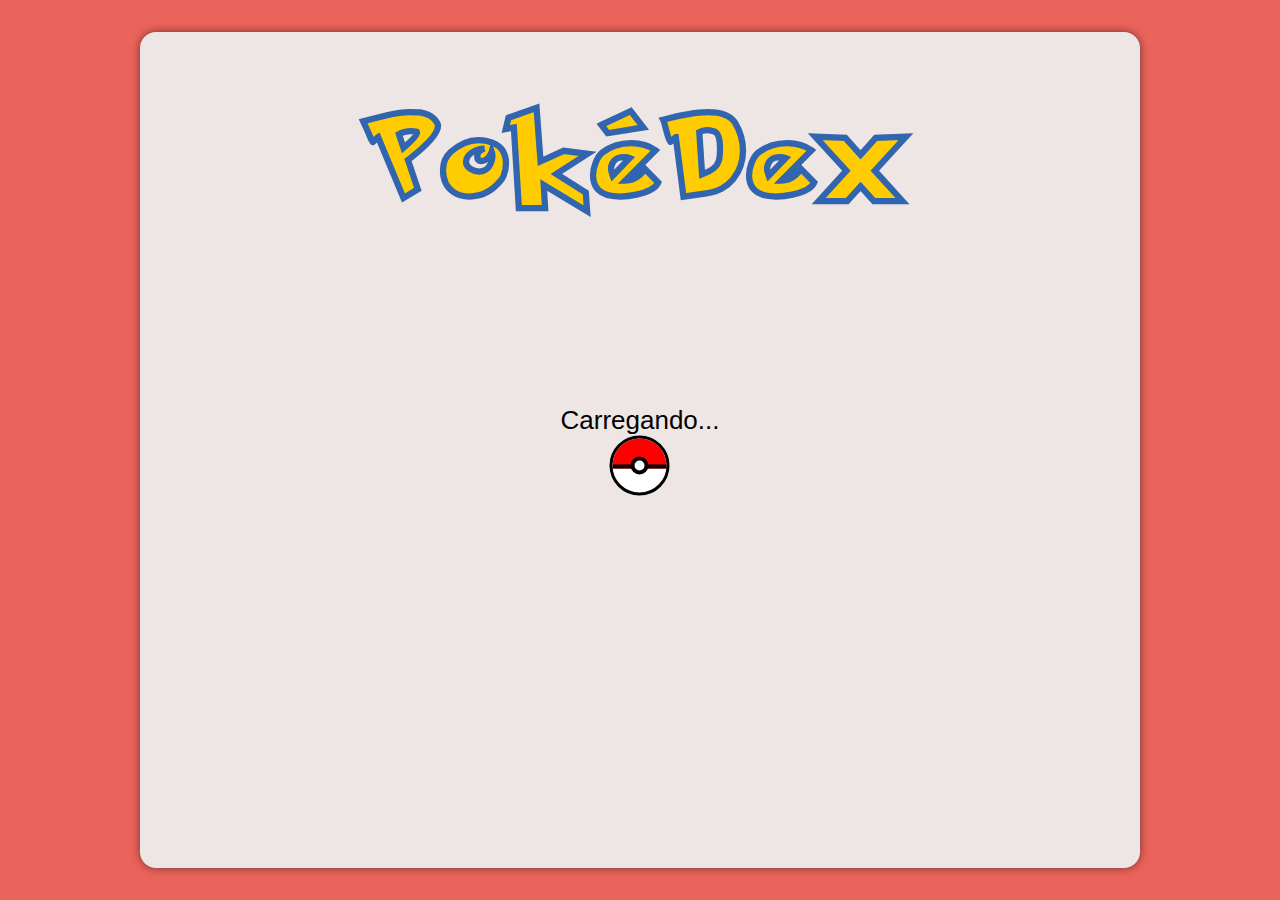
<file: Atividade5/index.html>
<!DOCTYPE html>
<html lang="pt-br">

<head>
    <meta charset="UTF-8">
    <meta name="viewport" content="width=device-width, initial-scale=1.0">

    <link rel="preconnect" href="https://fonts.googleapis.com">
    <link rel="preconnect" href="https://fonts.gstatic.com" crossorigin>
    <link
        href="https://fonts.googleapis.com/css2?family=Roboto:ital,wght@0,100;0,300;0,400;0,500;0,700;0,900;1,100;1,300;1,400;1,500;1,700;1,900&display=swap"
        rel="stylesheet">

    <link rel="shortcut icon" href="./images/favicon.ico" type="image/x-icon">
    <link rel="stylesheet" href="./style.css">

    <title>PokéDex</title>
</head>

<body>
    <div class="container">
        <header>
            <h1>PokéDex</h1>
        </header>

        <main id="pokemons">

        </main>
        <div class="loading">
            Carregando...
            <div class="pokeball">
            </div>
        </div>
    </div>
    <script src="main.js"></script>
</body>

</html>
</file>
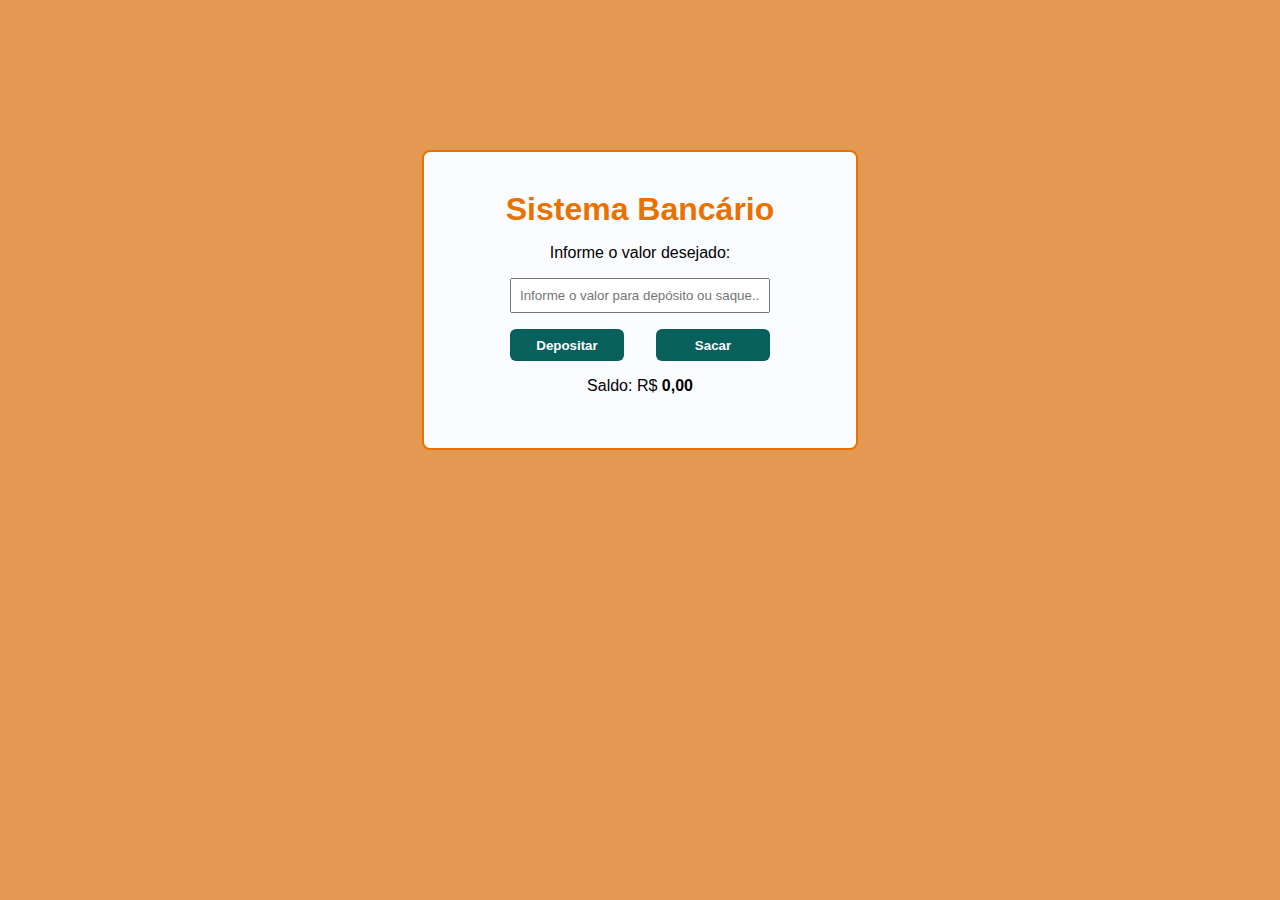
<file: atividade6/index.html>
<!DOCTYPE html>
<html lang="pt-br">

<head>
    <meta charset="UTF-8">
    <meta name="viewport" content="width=device-width, initial-scale=1.0">
    <link rel="stylesheet" href="style.css">
    <title>Sistema Bancário</title>
</head>

<body>
    <div class="container">
        <h1>Sistema Bancário</h1>
        <form action="" id="form">
            <label for="valor">Informe o valor desejado: </label>
            <input type="text" id="valor" placeholder="Informe o valor para depósito ou saque...">
            <div>
                <button id="deposito_btn">Depositar</button>
                <button id="saque_btn">Sacar</button>
            </div>
        </form>
        <div id="result">
            <p>Saldo: R$ <span id="saldo">0,00</span></p>
            <p id="saldo_message"></p>
        </div>
    </div>
    <script src="banco.js"></script>
</body>

</html>
</file>
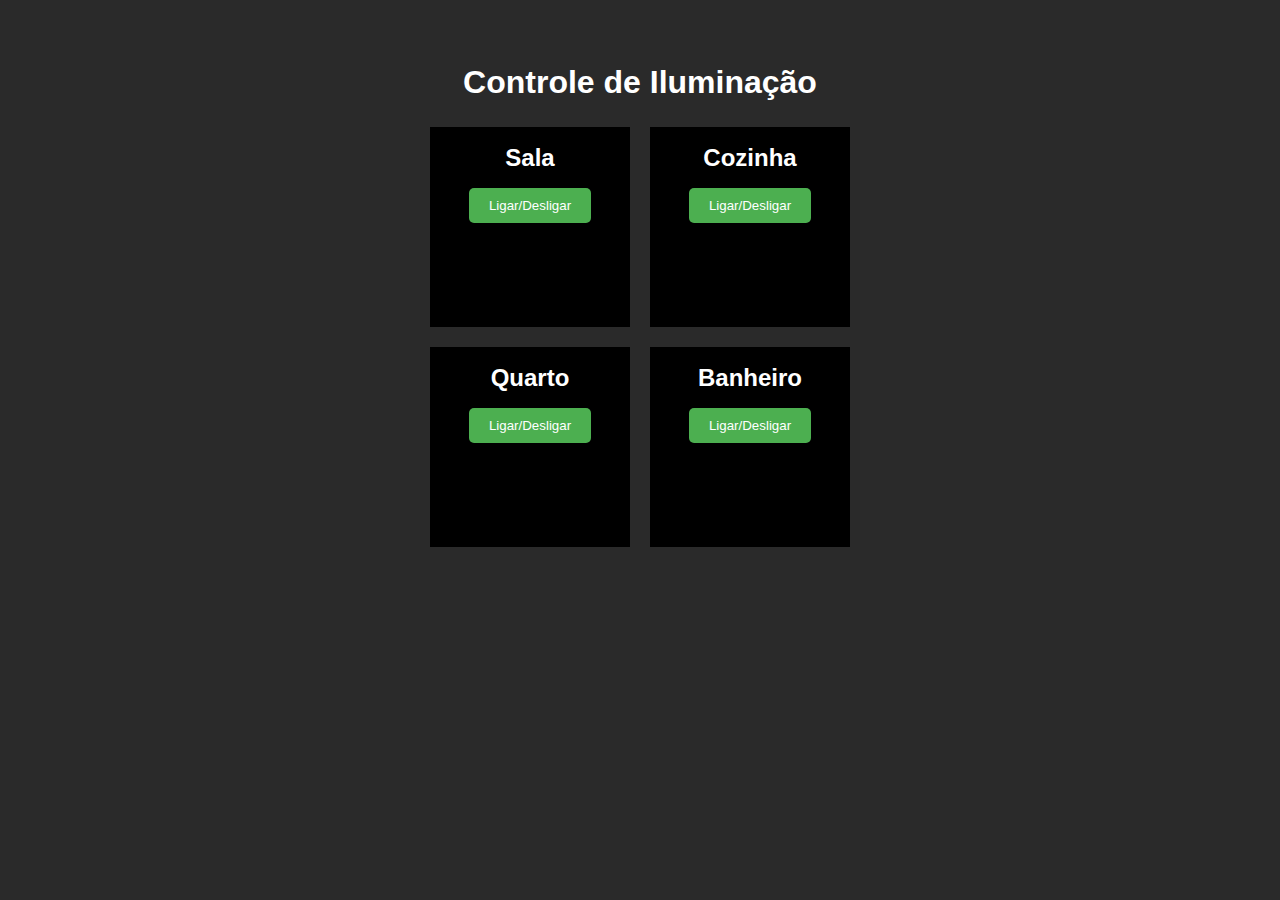
<file: atividade7/index.html>
<!DOCTYPE html>
<html lang="pt-br">

<head>
    <meta charset="UTF-8">
    <meta name="viewport" content="width=device-width, initial-scale=1.0">

    <link rel="stylesheet" href="https://cdnjs.cloudflare.com/ajax/libs/font-awesome/6.5.2/css/all.min.css"
        integrity="sha512-SnH5WK+bZxgPHs44uWIX+LLJAJ9/2PkPKZ5QiAj6Ta86w+fsb2TkcmfRyVX3pBnMFcV7oQPJkl9QevSCWr3W6A=="
        crossorigin="anonymous" referrerpolicy="no-referrer" />
    <link rel="stylesheet" href="./assets/css/style.css">
    <title>Controle de Iluminação</title>
</head>

<body>
    <h1>Controle de Iluminação</h1>
    <main id="container">
        <div id="sala">
            <h2>Sala</h2>
            <span><i class="fa-regular fa-lightbulb"></i></span>
            <button onclick="toggleLight('sala')">Ligar/Desligar</button>
            <div class="status" id="sala-status"></div>
        </div>
        <div id="cozinha">
            <h2>Cozinha</h2>
            <span><i class="fa-regular fa-lightbulb"></i></span>
            <button onclick="toggleLight('cozinha')">Ligar/Desligar</button>
            <div class="status" id="cozinha-status"></div>
        </div>
        <div id="quarto">
            <h2>Quarto</h2>
            <span><i class="fa-regular fa-lightbulb"></i></span>
            <button onclick="toggleLight('quarto')">Ligar/Desligar</button>
            <div class="status" id="quarto-status"></div>
        </div>
        <div id="banheiro">
            <h2>Banheiro</h2>
            <span><i class="fa-regular fa-lightbulb"></i></span>
            <button onclick="toggleLight('banheiro')">Ligar/Desligar</button>
            <div class="status" id="banheiro-status"></div>
        </div>
    </main>
    <script src="./assets/js/iluminacao.js"></script>
    <script src="./assets/js/main.js"></script>
</body>

</html>
</file>
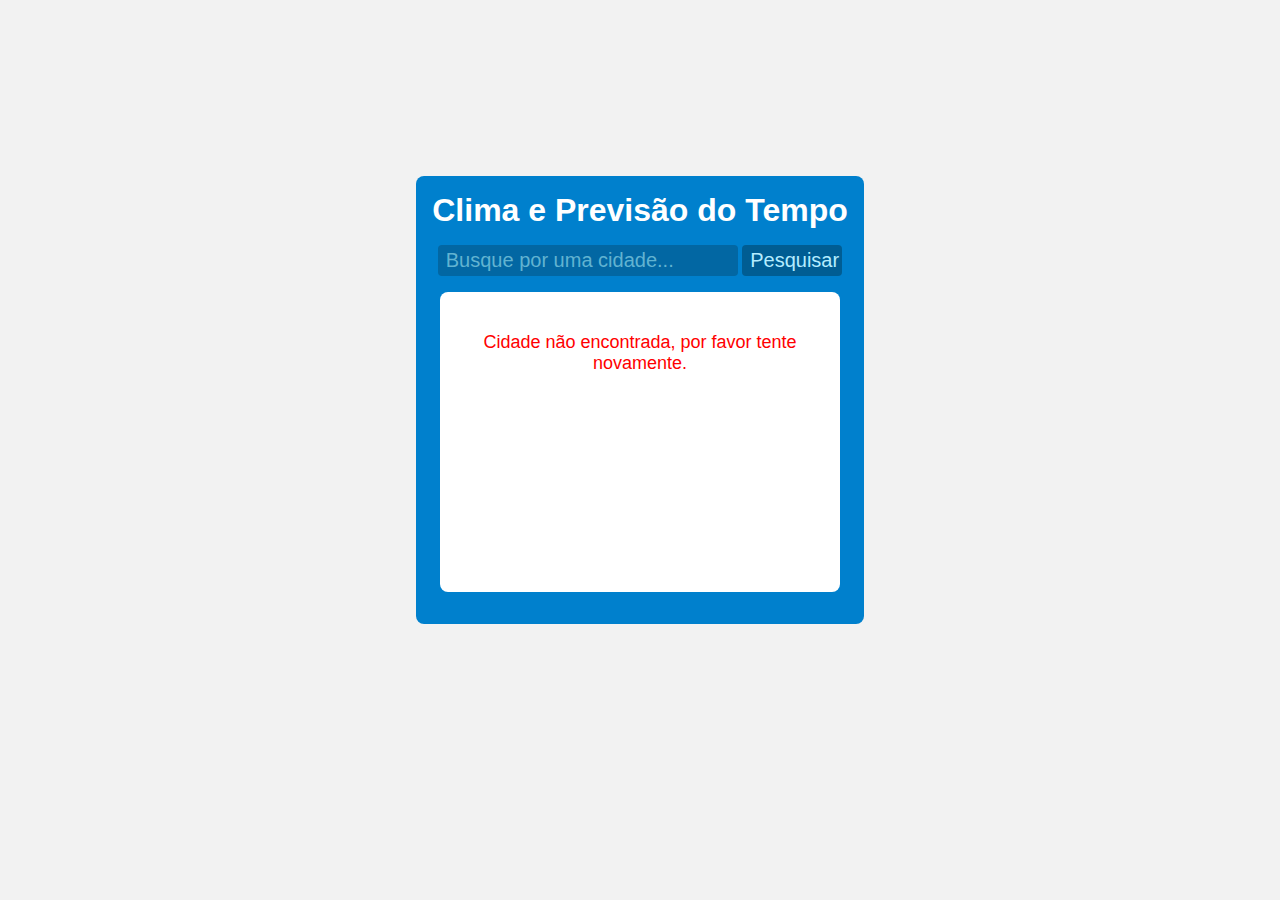
<file: atividade8/index.html>
<!DOCTYPE html>
<html lang="pt-br">

<head>
    <meta charset="UTF-8">
    <meta name="viewport" content="width=device-width, initial-scale=1.0">
    <link rel="stylesheet" href="https://cdnjs.cloudflare.com/ajax/libs/font-awesome/6.5.2/css/all.min.css"
        integrity="sha512-SnH5WK+bZxgPHs44uWIX+LLJAJ9/2PkPKZ5QiAj6Ta86w+fsb2TkcmfRyVX3pBnMFcV7oQPJkl9QevSCWr3W6A=="
        crossorigin="anonymous" referrerpolicy="no-referrer" />
    <link rel="stylesheet" href="./assets/css/style.css">
    <link rel="shortcut icon" href="./assets/images/favicon.png" type="image/png">
    <title>Weather App</title>
</head>

<body>
    <div class="container">
        <h1>Clima e Previsão do Tempo</h1>
        <div class="input-container">
            <input type="text" id="city-input" placeholder="Busque por uma cidade...">
            <button type="button" id="search-button">Pesquisar</button>
        </div>
        <div id="weather-container">
            <div class="loader"></div>
        </div>
    </div>
    <script src="env.js"></script>
    <script src="./assets/js/WeatherService.js"></script>
    <script src="./assets/js/WeatherModel.js"></script>
    <script src="./assets/js/WeatherView.js"></script>
    <script src="./assets/js/WeatherController.js"></script>
    <script src="./assets/js/main.js"></script>
</body>

</html>
</file>
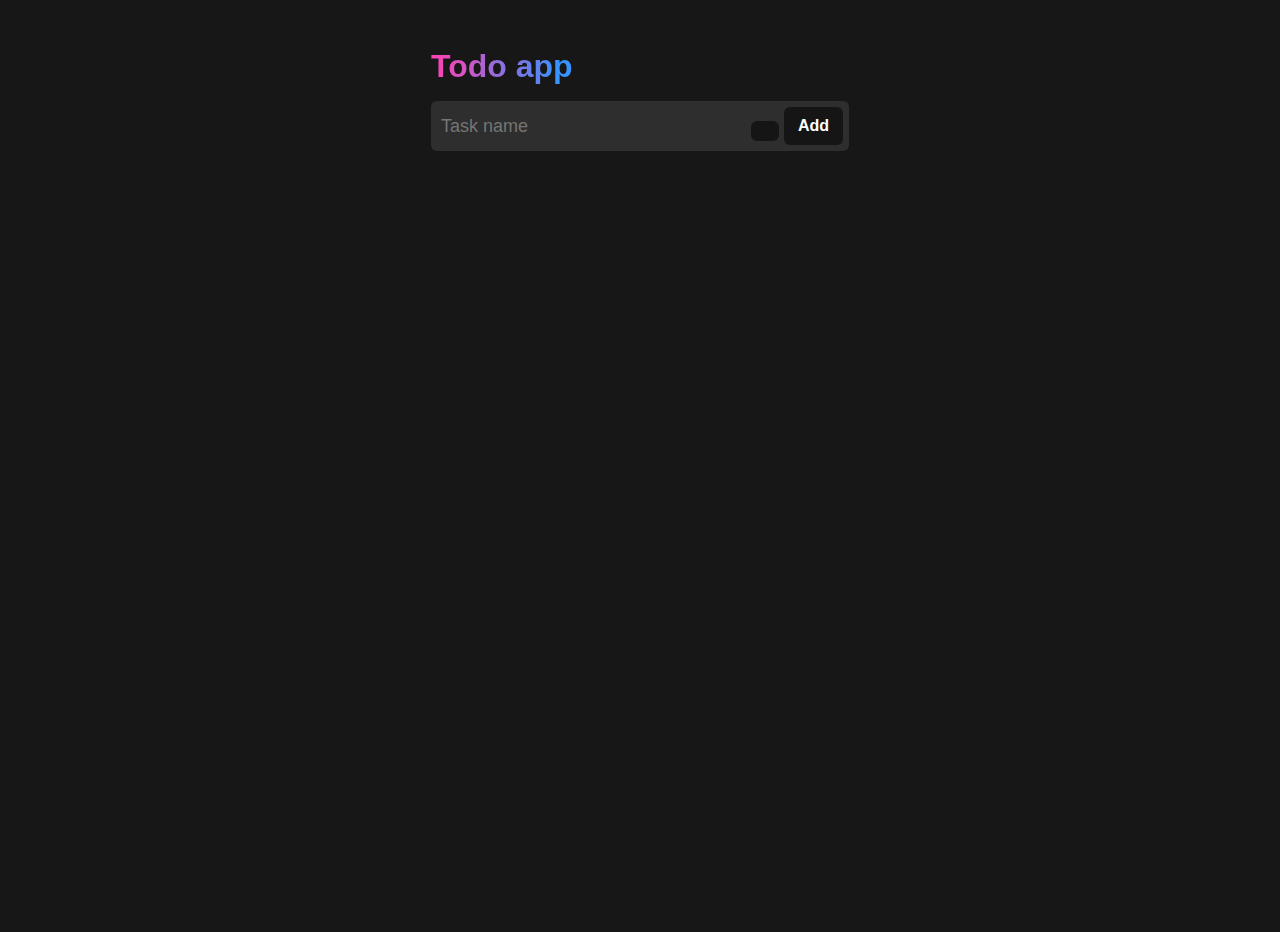
<file: atividade9/index.html>
<!DOCTYPE html>
<html lang="pt-br">

<head>
    <meta charset="UTF-8">
    <meta name="viewport" content="width=device-width, initial-scale=1.0">
    <link rel="stylesheet" href="https://cdnjs.cloudflare.com/ajax/libs/font-awesome/6.5.2/css/all.min.css"
        integrity="sha512-SnH5WK+bZxgPHs44uWIX+LLJAJ9/2PkPKZ5QiAj6Ta86w+fsb2TkcmfRyVX3pBnMFcV7oQPJkl9QevSCWr3W6A=="
        crossorigin="anonymous" referrerpolicy="no-referrer" />
    <link rel="stylesheet" href="./assets/css/style.css">
    <title>Todo app</title>
</head>

<body>
    <div class="container">
        <h1>Todo app</h1>
        <div class="input-wrapper">
            <input type="text" id="task-input-txt" placeholder="Task name" />
            <div class="button-wrapper">
                <button type="button" id="time-btn"><span><i class="fa-solid fa-clock"></i></span></button>
                <input type="datetime-local" id="datetime-input" style="display: none;">
                <button type="button" id="add-btn">Add</button>
            </div>
        </div>
        <div class="task-container">
            <div class="task-wrapper" id="task-wrapper-1">
                <div class="task-wrapper-inner">
                    <input type="checkbox" name="task-input-chk" id="task-input-chk-1" checked>
                    <p id="task-1"><strike>Drink water</strike></p>
                </div>
                <div class="task-wrapper-inner">
                    <p id="time-1"><strike>7:55 PM</strike></p>
                    <button type="button" id="trash-1" class="trash-btn">
                        <span><i class="fa-regular fa-trash-can"></i></span>
                    </button>
                </div>
            </div>
            <div class="task-wrapper" id="task-wrapper-2">
                <div class="task-wrapper-inner">
                    <input type="checkbox" name="task-input-chk" id="task-input-chk-2">
                    <p id="task-2">Go to walk</p>
                </div>
                <div class="task-wrapper-inner">
                    <p id="time-2">8:00 PM</p>
                    <button type="button" id="trash-2" class="trash-btn">
                        <span><i class="fa-regular fa-trash-can"></i></span>
                    </button>
                </div>
            </div>
            <div class="task-wrapper" id="task-wrapper-3">
                <div class="task-wrapper-inner">
                    <input type="checkbox" name="task-input-chk" id="task-input-chk-3">
                    <p id="task-3">Write an email</p>
                </div>
                <div class="task-wrapper-inner">
                    <p id="time-3">8:37 PM</p>
                    <button type="button" id="trash-3" class="trash-btn">
                        <span><i class="fa-regular fa-trash-can"></i></span>
                    </button>
                </div>
            </div>
        </div>
    </div>
    <script src="./assets/js/main.js"></script>
</body>

</html>
</file>
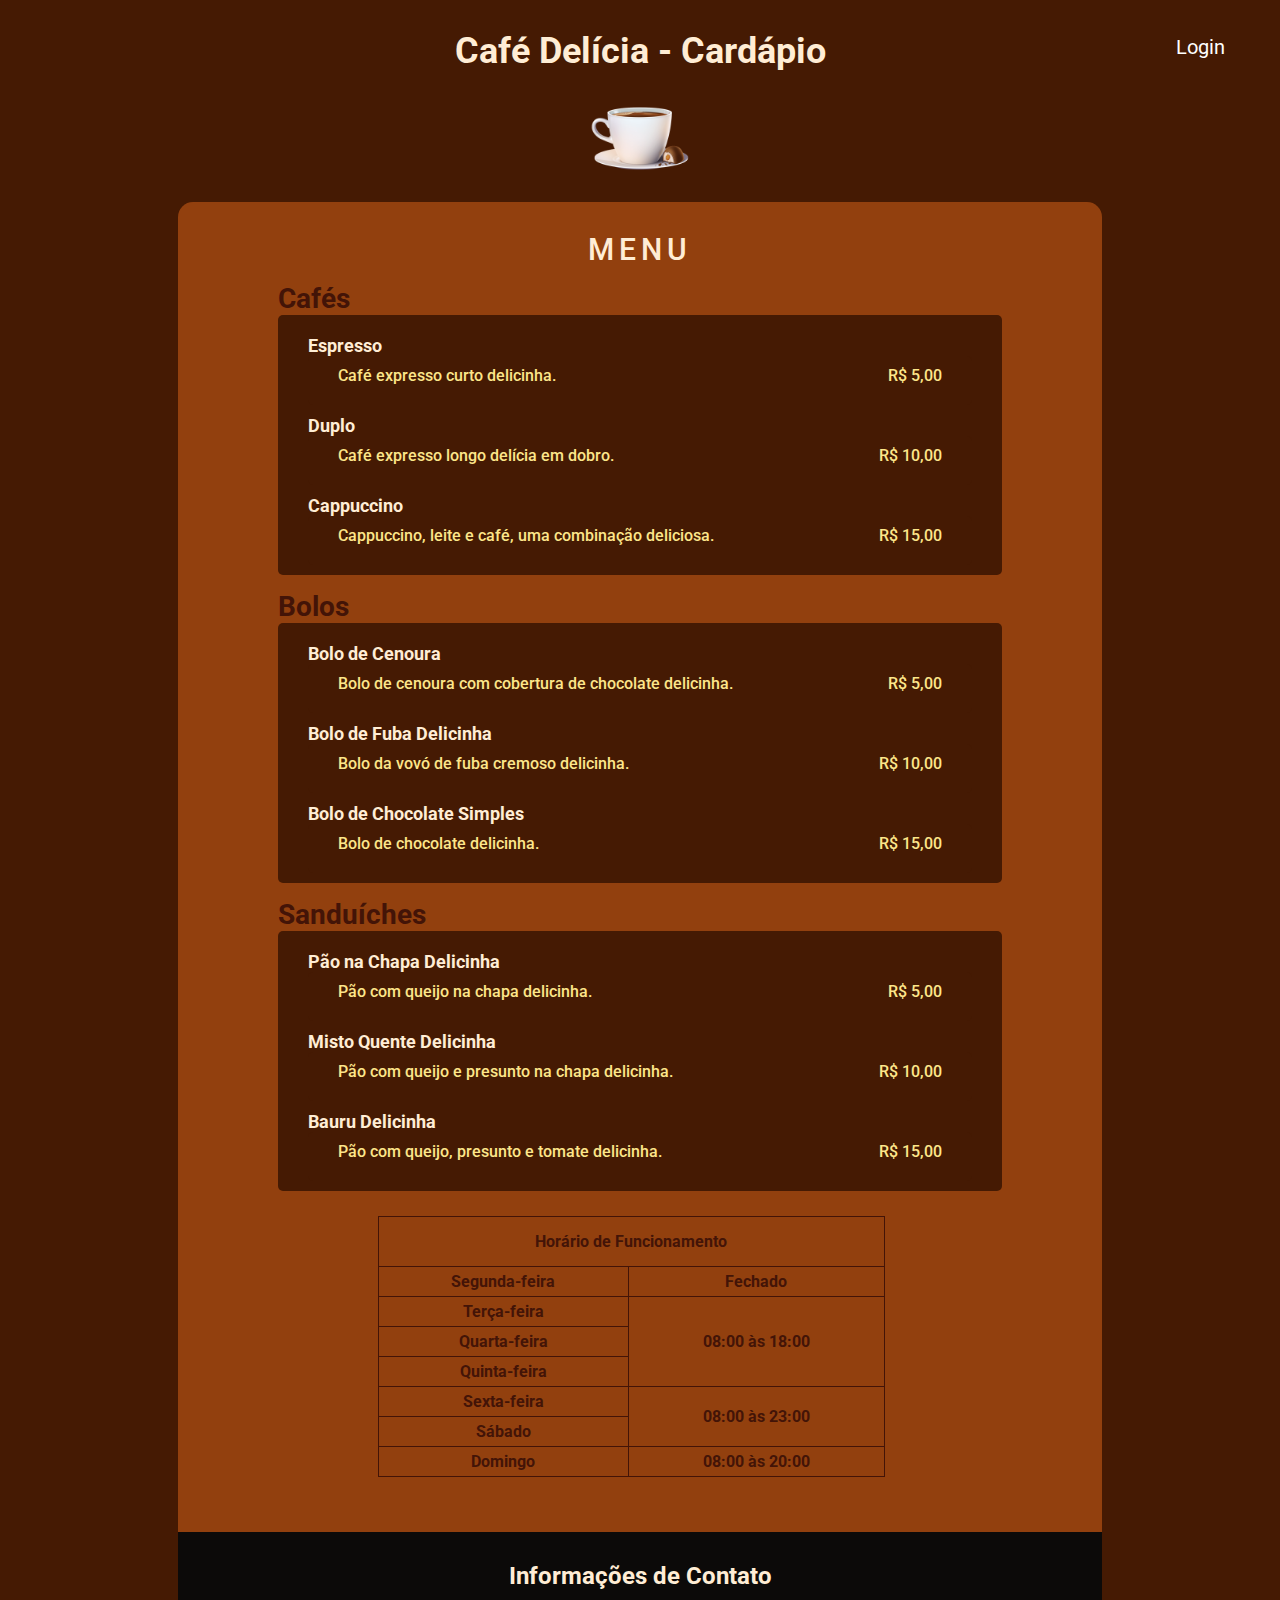
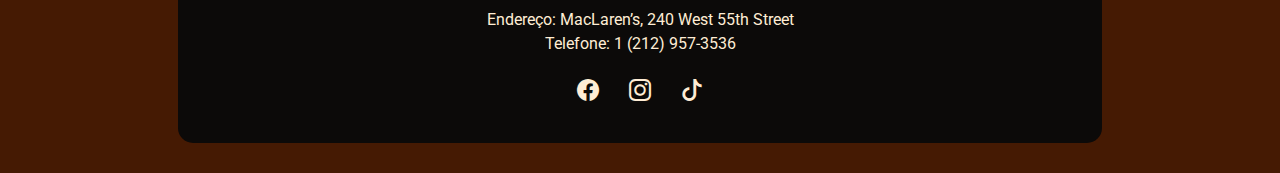
<file: atividade2/atividade2_v2/index.html>
<!DOCTYPE html>
<html lang="pt-BR">

<head>
    <meta charset="UTF-8">
    <meta name="viewport" content="width=device-width, initial-scale=1.0">

    <link rel="stylesheet" href="https://cdnjs.cloudflare.com/ajax/libs/animate.css/4.1.1/animate.min.css" />
    <link rel="stylesheet" href="https://cdnjs.cloudflare.com/ajax/libs/font-awesome/6.5.2/css/all.min.css"
        integrity="sha512-SnH5WK+bZxgPHs44uWIX+LLJAJ9/2PkPKZ5QiAj6Ta86w+fsb2TkcmfRyVX3pBnMFcV7oQPJkl9QevSCWr3W6A=="
        crossorigin="anonymous" referrerpolicy="no-referrer" />
    <link rel="shortcut icon" type="image/jpg" href="./assets/favicon.svg" />
    <link rel="stylesheet" href="./css/global.css">

    <title>Cafeteria</title>
</head>

<body>
    <header class="header">
        <div class="home" id="home">
            <a class="home_link" href="../../index.html">
                <i class="fa-solid fa-house"></i>
                <span class="span_text">Página Inicial</span>
            </a>
        </div>
        <h1>Café Delícia - Cardápio</h1>
        <img src="./assets/coffee.png" alt="Logomarca do Café Delicia" style="width: 100px;"
            class="animate__animated animate__slideInLeft" />
        <div class="login" id="login">
            <a class="login_link" href="../../atividade3/index.html">
                <i class="fa-solid fa-user"></i>
                <span class="span_login">Login</span>
            </a>
        </div>
        <div class="hamburguer">
            <div id="btnHamburguer">
                <i class="fa-solid fa-bars"></i>
                <i class="fa-solid fa-xmark"></i>
            </div>
            <nav id="nav">
                <ul>
                    <li><a href="../../index.html">Página Inicial</a></li>
                    <li><a href="../../atividade3/index.html">Login</a></li>
                </ul>
            </nav>
        </div>
    </header>
    <main>
        <section>
            <div>
                <p>MENU</p>
            </div>
            <ol>
                <li>
                    <h2>Cafés</h2>
                </li>
                <ul>
                    <li>
                        <h3>Espresso</h3>
                    </li>
                    <ul class="description_price">
                        <li>
                            <p>Café expresso curto delicinha.</p>
                        </li>
                        <li>
                            <span>R$ 5,00</span>
                        </li>
                    </ul>
                    <li>
                        <h3>Duplo</h3>
                    </li>
                    <ul class="description_price">
                        <li>
                            <p>Café expresso longo delícia em dobro.</p>
                        </li>
                        <li>
                            <span>R$ 10,00</span>
                        </li>
                    </ul>
                    <li>
                        <h3>Cappuccino</h3>
                    </li>
                    <ul class="description_price">
                        <li>
                            <p>Cappuccino, leite e café, uma combinação deliciosa.</p>
                        </li>
                        <li>
                            <span>R$ 15,00</span>
                        </li>
                    </ul>
                </ul>
                <li>
                    <h2>Bolos</h2>
                </li>
                <ul>
                    <li>
                        <h3>Bolo de Cenoura</h3>
                    </li>
                    <ul class="description_price">
                        <li>
                            <p>Bolo de cenoura com cobertura de chocolate delicinha.</p>
                        </li>
                        <li>
                            <span>R$ 5,00</span>
                        </li>
                    </ul>
                    <li>
                        <h3>Bolo de Fuba Delicinha</h3>
                    </li>
                    <ul class="description_price">
                        <li>
                            <p>Bolo da vovó de fuba cremoso delicinha.</p>
                        </li>
                        <li>
                            <span>R$ 10,00</span>
                        </li>
                    </ul>
                    <li>
                        <h3>Bolo de Chocolate Simples</h3>
                    </li>
                    <ul class="description_price">
                        <li>
                            <p>Bolo de chocolate delicinha.</p>
                        </li>
                        <li>
                            <span>R$ 15,00</span>
                        </li>
                    </ul>
                </ul>
                <li>
                    <h2>Sanduíches</h2>
                </li>
                <ul>
                    <li>
                        <h3>Pão na Chapa Delicinha</h3>
                    </li>
                    <ul class="description_price">
                        <li>
                            <p>Pão com queijo na chapa delicinha.</p>
                        </li>
                        <li>
                            <span>R$ 5,00</span>
                        </li>
                    </ul>
                    <li>
                        <h3>Misto Quente Delicinha</h3>
                    </li>
                    <ul class="description_price">
                        <li>
                            <p>Pão com queijo e presunto na chapa delicinha.</p>
                        </li>
                        <li>
                            <span>R$ 10,00</span>
                        </li>
                    </ul>
                    <li>
                        <h3>Bauru Delicinha</h3>
                    </li>
                    <ul class="description_price">
                        <li>
                            <p>Pão com queijo, presunto e tomate delicinha.</p>
                        </li>
                        <li>
                            <span>R$ 15,00</span>
                        </li>
                    </ul>
                </ul>
            </ol>
        </section>

        <section>
            <table border="1" cellspacing="0" cellpadding="8">
                <thead>
                    <tr>
                        <th colspan="2">Horário de Funcionamento</th>
                    </tr>
                </thead>
                <tbody>
                    <tr>
                        <th>Segunda-feira</th>
                        <td>Fechado</td>
                    </tr>
                    <tr>
                        <th>Terça-feira</th>
                        <td rowspan="3">08:00 às 18:00</td>
                    </tr>
                    <tr>
                        <th>Quarta-feira</th>
                    </tr>
                    <tr>
                        <th>Quinta-feira</th>
                    </tr>
                    <tr>
                        <th>Sexta-feira</th>
                        <td rowspan="2">08:00 às 23:00</td>
                    </tr>
                    <tr>
                        <th>Sábado</th>
                    </tr>
                    <tr>
                        <th>Domingo</th>
                        <td>08:00 às 20:00</td>
                    </tr>
                </tbody>
            </table>
        </section>
    </main>
    <footer>
        <h2>Informações de Contato</h2>
        <p>Endereço: <a href="https://berns-easter-eggs.vercel.app/SwarleyMacLarensPub01/" target="_blank">MacLaren’s,
                240 West 55th Street</a></p>
        <p>Telefone: 1 (212) 957-3536</p>
        <!-- <p>Telefone: <a href="#" target="_blank">1-917-555-0197</a></p> -->
        <ul>
            <li><a href="https://www.facebook.com/" target="_blank"><i class="bi bi-facebook"></i></a></li>
            <li><a href="https://www.instagram.com/" target="_blank"><i class="bi bi-instagram"></i></a></li>
            <li><a href="https://www.tiktok.com/" target="_blank"><i class="bi bi-tiktok"></i></a></li>
        </ul>
    </footer>
    <script src="script.js"></script>
</body>

</html>
</file>
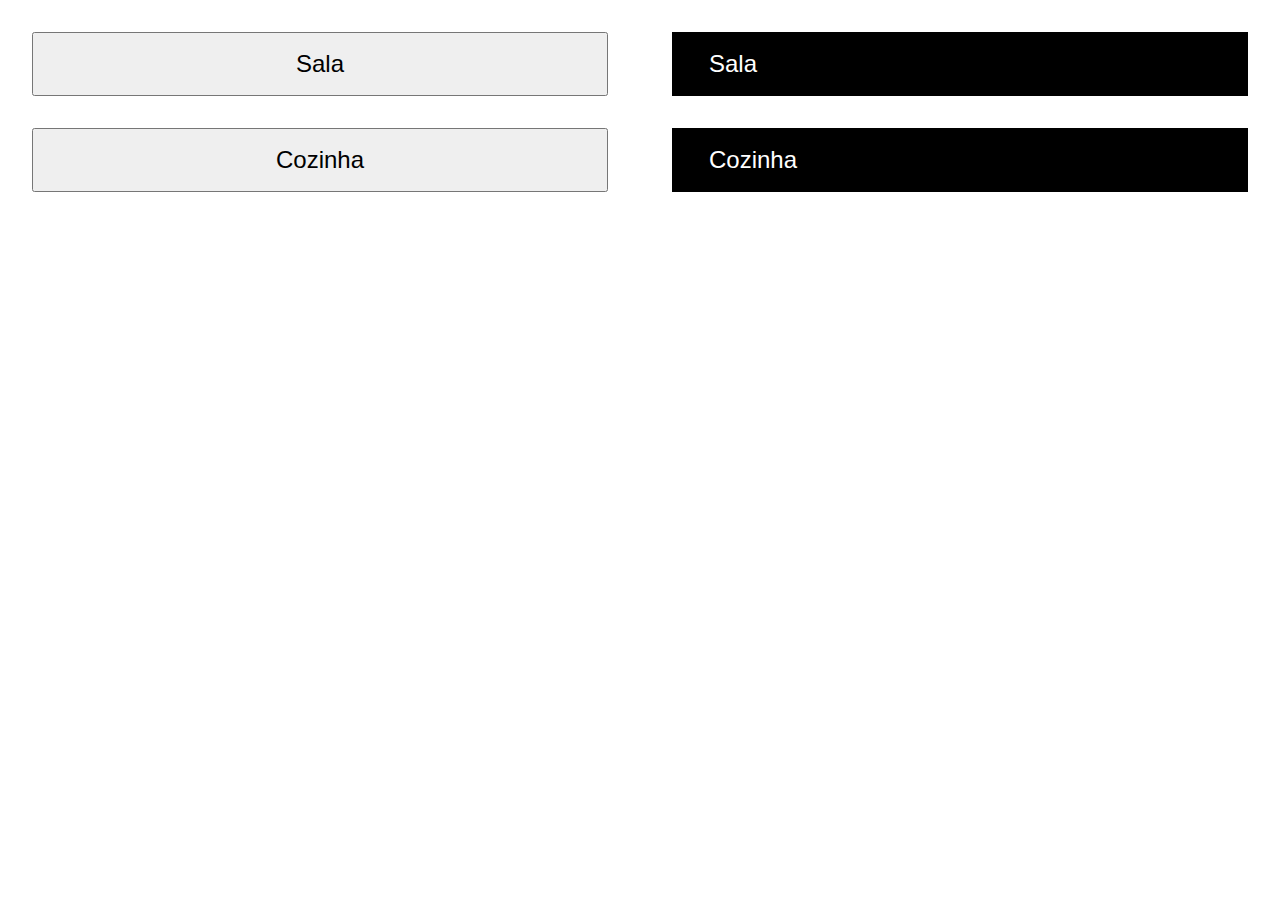
<file: atividade7/atividade7-observers-com-logs-prof/index.html>
<!DOCTYPE html>
<html lang="pt-br">

<head>
    <meta charset="UTF-8">
    <meta name="viewport" content="width=device-width, initial-scale=1.0">
    <link rel="stylesheet" href="./assets/css/style.css">
    <title>Controle de Iluminação</title>
</head>

<body>
    <div class="container">
        <div class="buttons">
            <button type="button" class="room-button">Sala</button>
            <button type="button" class="kitchen-button">Cozinha</button>
        </div>

        <div class="house">
            <div class="room-view">Sala</div>
            <div class="kitchen-view">Cozinha</div>
        </div>
    </div>
    <script src="./assets/js/AutomacaoLuzes.js"></script>
    <script src="./assets/js/main.js"></script>
</body>

</html>
</file>
<file: atividade1/style.css>
* {
    margin: 0;
    padding: 0;
    box-sizing: border-box;
    font-family: Arial, Helvetica, sans-serif;
}

header {
    text-align: center;
    padding: 10px;
    background-color: #030712;
    color: #fff;
}

/* START - PAGE INITIAL */
.home a {
    position: absolute;
    top: 0;
    left: 0;

    margin: 10px 30px;
    padding: 5px 15px;
    border-radius: 45px;

    font-size: 24px;
    text-decoration: none;
    color: #fff;
}

.home a:hover {
    box-shadow: 0 0 2px #fff;
}

.linkedin_link i {
    font-size: 20px;
}

.span_text {
    display: none;
    font-size: 18px;
}

.home_link:hover .span_text {
    display: contents;
}

/* END - PAGE INITIAL */

/* START - LINKEDIN */
.linkedin a {
    position: absolute;
    top: 0;
    right: 0;

    margin: 10px 30px;
    padding: 5px 25px;
    border-radius: 45px;

    text-decoration: none;
    color: #fff;
}

.linkedin a:hover {
    box-shadow: 0 0 2px #fff;
}

.span_linkedin {
    font-size: 24px;
}

/* END - LINKEDIN */

main {
    display: flex;
    flex-direction: column;
    justify-content: center;
    align-items: center;

    margin: 10px;
}

.image img {
    box-shadow: 1px 2px 50px black;
    max-height: 200px;
    max-width: 200px;
    width: auto;
    height: auto;
    border-radius: 50%;
    border: 3px solid black;
}

h2 {
    margin: 15px 0;
}

.about {
    border: 3px solid #121212;
    border-radius: 15px;
    margin: 0 300px;
    padding: 0 30px;
    text-align: center;
    margin-bottom: 10px;
    background-color: #e5e7eb;
}

h3 {
    margin: 10px 0;
    font-size: 22px;
}

p {
    margin: 5px 0;
}

.about :nth-child(6) {
    min-width: 800px;
}

.languages {
    margin-bottom: 20px;
}

.hobbies {
    margin-bottom: 20px;
}

footer {
    text-align: center;
    padding: 10px;
    background-color: #030712;
    color: #fff;
}

@media (max-width: 900px) {
    * {
        overflow-x: hidden;
    }

    /* START - PAGE INITIAL */

    .home a {
        margin: 10px 10px;
        padding: 5px 10px;
    }

    .home a:hover {
        box-shadow: none;
    }

    .home i {
        overflow: hidden;
    }

    .home_link:hover .span_text {
        display: none;
    }

    /* END - PAGE INITIAL */

    /* START - LINKEDIN */

    .linkedin a {
        margin: 10px 10px;
        padding: 5px 10px;
    }

    .linkedin_link i {
        font-size: 26px;
    }

    .linkedin a:hover {
        box-shadow: none;
    }

    .span_linkedin {
        display: none;
    }

    .linkedin_link:hover .span_linkedin {
        display: none;
    }

    /* END - LINKEDIN */

    .about {
        max-width: 650px;
    }

    main {
        margin: 0px;
    }

    .image {
        margin-top: 10px;
    }

    .image img {
        box-shadow: none;
    }

    .about .class_p {
        width: 100vw;
    }

    .about .class_p>p {
        max-width: 600px;
    }
}

@media (max-width: 700px) {
    .about {
        max-width: 500px;
    }

    .about .class_p>p {
        max-width: 450px;
    }
}

@media (max-width: 530px) {
    .about {
        max-width: 390px;
    }

    .about .class_p>p {
        max-width: 330px;
    }
}

@media (max-width: 420px) {
    h1 {
        font-size: 28px;
    }

    footer p {
        font-size: 14px;
    }
}

@media (max-width: 395px) {
    .about {
        max-width: 350px;
    }

    .about .class_p>p {
        max-width: 290px;
    }
}
</file>
<file: atividade3/css/global.css>
@import url('https://fonts.googleapis.com/css2?family=Inter:wght@100..900&family=Roboto:ital,wght@0,100;0,300;0,400;0,500;0,700;0,900;1,100;1,300;1,400;1,500;1,700;1,900&display=swap');
@import url(./styles.css);

* {
    margin: 0;
    padding: 0;
    box-sizing: border-box;
    font-family: 'Roboto', sans-serif;
}

:root {
    --txt_primary: #ffedd5;
    --txt_secondary: #1c1917;
    --txt_third: #fde68a;
    --txt_quarter: #431407;

    --bg-primary: #451a03;
    --bg-secondary: #92400e;
    --bg-secondary-hover: #ba5313;
    --bg-third: #0c0a09;
}
</file>
<file: atividade4/styles.css>
@import url('https://fonts.googleapis.com/css2?family=Roboto:ital,wght@0,100;0,300;0,400;0,500;0,700;0,900;1,100;1,300;1,400;1,500;1,700;1,900&display=swap');

* {
    margin: 0;
    padding: 0;
    box-sizing: border-box;
    font-family: 'Roboto', sans-serif;
    color: #000;
    color: #fff;
}

/* Works on Firefox */
* {
    scrollbar-width: thin;
    scrollbar-color: #4d4d4d #2a2a2a;
}

/* Works on Chrome, Edge, and Safari */
*::-webkit-scrollbar {
    width: 12px;
}

*::-webkit-scrollbar-track {
    background: #4d4d4d;
}

*::-webkit-scrollbar-thumb {
    background-color: #2a2a2a;
    border-radius: 20px;
    border: 3px solid #4d4d4d;
}

body {
    display: grid;
    overflow-x: hidden;
    height: 100vh;
    grid-template-areas:
        'header'
        'main'
        'player'
        'footer';
    grid-template-rows: 90px 1fr 90px 30px;
}

/* START: WARNING */

.warning {
    padding-top: 6px;
    background-color: rgb(255, 0, 0);
    height: 32px;
    text-align: center;
    color: #fff;
    font-weight: 600;
    position: absolute;
    top: 0;
    width: 100%;
    transform: translateY(-32px);
    animation: showing 1s ease both;
    z-index: 2;
}

@keyframes showing {
    0% {
        transform: translateY(-32px);
    }

    100% {
        transform: translateY(0px);
    }
}

.close-warning-btn {
    border: 1px solid white;
    border-radius: 50%;
    width: 18px;
    min-width: 18px;
    cursor: pointer;
}

/* END: WARNING */

header {
    grid-area: header;
    text-align: center;
    background: #ff7f07;
    padding: 10px;
}

/* START - PAGE INITIAL */
.home a {
    position: absolute;
    top: 0;
    left: 0;

    margin: 20px 30px;
    padding: 5px 15px;
    border-radius: 45px;

    font-size: 26px;
    text-decoration: none;
    color: #fff;
}

.home a:hover {
    box-shadow: 0 0 2px #fff;
}

.span_text {
    display: none;
    font-size: 20px;
}

.home_link:hover .span_text {
    display: contents;
}

/* END - PAGE INITIAL */

header h1 {
    margin-bottom: 5px;
}

main {
    grid-area: main;
    overflow-y: scroll;
    background: #121212;
}

.container {
    display: flex;
    flex-direction: column;
    justify-content: flex-start;
    align-items: center;
}

.video_container {
    display: flex;
    justify-content: center;
    align-items: center;

    width: 100%;
    background: rgb(18, 18, 18);
    background: linear-gradient(0deg, rgba(18, 18, 18, 1) 0%, rgba(255, 127, 7, 1) 100%);

    position: relative;
}

#btnVideo {
    position: absolute;
    font-size: 30px;
    opacity: 0.8;
}

#btnVideo:hover {
    margin-top: -1px;
    opacity: 1;
}

.episodes {
    width: 45%;
    padding: 10px 20px;
}

.border_card {
    display: flex;
    flex-direction: column;
    justify-content: center;
    align-items: center;
    width: 100%;
}

.border_card>hr {
    width: 98%;
    height: 1px;
    border: 0px;
    background-color: #dddddd;
    border-top: 1px solid #2a2a2a;
    margin-bottom: -1px;
}

.card {
    display: grid;
    grid-template-columns: 150px 1fr 50px;

    width: 100%;
    padding: 10px;
    margin: 0 10px 10px;
}

.video_container video,
.card img,
.card:hover {
    background: #2a2a2a;
    border-radius: 5px;
}

.card div:nth-child(2) {
    padding: 0 10px 0 0;
}

.card div h4 {
    padding-top: 5px;
    padding-bottom: 15px;
}

.card p {
    font-size: 13.5px;
    color: rgba(221, 221, 221, 0.6);
}

#showControls,
#hideControls,
#showControls1,
#hideControls1,
#showControls2,
#hideControls2,
#showControls3,
#hideControls3 {
    font-size: 13px;
}

#showControls:hover,
#hideControls:hover,
#showControls1:hover,
#hideControls1:hover,
#showControls2:hover,
#hideControls2:hover,
#showControls3:hover,
#hideControls3:hover {
    text-decoration: underline;
    cursor: pointer;
}

.card div audio {
    margin-top: 5px;
    height: 25px;
}

.card {
    position: relative;
}

#btnAudio1,
#btnAudio2,
#btnAudio3 {
    position: absolute;
    bottom: 30px;
    font-size: 16px;
}

#btnAudio1:hover,
#btnAudio2:hover,
#btnAudio3:hover {
    margin-bottom: 1px;
    font-size: 16.5px;
}

article {
    grid-area: player;
    background: #000;
}

.player nav {
    width: 100vw;
    margin-top: 25px;
}

.player nav ul {
    display: flex;
    justify-content: space-between;
    align-items: center;
    width: 150px;
    margin: 0 auto;
}

button {
    background-color: transparent;
    border: none;
}

.player i {
    font-size: 34px;
}

i:hover {
    cursor: pointer;
}

.progress_bar_time {
    display: flex;
    align-items: center;
    justify-content: center;
}

.progress_bar {
    height: 5px;
    width: 50%;
    background-color: #2a2a2a;
    cursor: pointer;
    margin: 10px;
    border-radius: 5px;
}

.progress {
    height: 5px;
    background-color: #000;
    background-color: #333;
    border-radius: 5px
}

.footer {
    grid-area: footer;

    display: flex;
    justify-content: center;
    align-items: center;

    background: #1db954;
}

footer p,
footer a {
    color: #000;
}

footer a {
    text-decoration: none;
    font-weight: 700;
}

footer a:hover {
    text-decoration: underline;
    color: #121212;
}

@media (max-width: 2000px) {
    .card {
        width: 50vw;
    }

    .border_card>hr {
        width: 115%;
    }
}

@media (max-width: 1030px) {
    .card {
        width: 60vw;
    }

    .border_card>hr {
        width: 140%;
    }
}

@media (max-width: 835px) {
    /* START - PAGE INITIAL */

    .home a {
        margin: 10px 10px;
        padding: 5px 10px;
    }

    .home a:hover {
        box-shadow: none;
    }

    .home i {
        overflow: hidden;
    }

    .home_link:hover .span_text {
        display: none;
    }

    /* END - PAGE INITIAL */
}

@media (max-width: 800px) {
    .card {
        width: 80vw;
    }

    .border_card>hr {
        width: 190%;
    }
}

@media (max-width: 769px) {
    .card {
        width: 80vw;
    }

    .border_card>hr {
        width: 190%;
    }
}

@media (max-width: 600px) {
    .video_container video {
        width: 90vw;
    }

    .card {
        width: 90vw;
    }

    .border_card>hr {
        width: 87vw;
    }
}

@media (max-width: 563px) {
    .card audio {
        width: 40vw;
    }
}

@media (max-width: 420px) {
    .card {
        display: grid;
        grid-template-columns: 120px 1fr 50px;
    }

    .card audio {
        width: 35vw;
    }
}

@media (max-width: 390px) {
    .card div img {
        width: 25vw;
    }
}

/* WARING RESPONSIVE*/

@media (max-width: 1080px) {
    .warning {
        display: flex;
        justify-content: center;
        align-items: center;
        padding-top: 6px;
        height: 48px;
        transform: translateY(-60px);
        z-index: 2;
    }

    .close-warning-btn {
        margin-inline: 16px;
    }

    @keyframes showing {
        0% {
            transform: translateY(-60px);
        }

        100% {
            transform: translateY(0px);
        }
    }
}

@media (max-width: 550px) {
    .warning {
        padding-block: 4px;
        height: 64px;
        transform: translateY(-62px);
    }

    .close-warning-btn {
        font-size: 14px;
    }

    @keyframes showing {
        0% {
            transform: translateY(-62px);
        }

        100% {
            transform: translateY(0px);
        }
    }
}

@media (max-width: 420px) {
    .warning {
        padding-block: 4px;
        height: 84px;
        transform: translateY(-80px);
    }

    @keyframes showing {
        0% {
            transform: translateY(-80px);
        }

        100% {
            transform: translateY(0px);
        }
    }
}

@media (max-width: 320px) {
    .warning {
        height: 98px;
        transform: translateY(-98px);
    }

    @keyframes showing {
        0% {
            transform: translateY(-98px);
        }

        100% {
            transform: translateY(0px);
        }
    }
}
</file>
<file: atividade6/style.css>
* {
    margin: 0;
    padding: 0;
    box-sizing: border-box;
}

body {
    font-family: Arial, Helvetica, sans-serif;
    height: 100vh;
    display: flex;
    flex-direction: column;
    justify-content: center;
    align-items: center;
    background-color: #e49952;
}

.container {
    display: flex;
    flex-direction: column;
    justify-content: center;
    align-items: center;

    border: 2px solid #ea7100;
    border-radius: 8px;
    background-color: #fbfcff;

    padding: 50px;
    margin-bottom: 300px;

    height: 300px;
}

h1 {
    margin: 0 32px 16px;
    color: #ea7100;
    text-align: center;
}

#form {
    display: flex;
    flex-direction: column;
    justify-content: center;
    align-items: center;
    gap: 16px;

    margin-bottom: 16px;
}

#valor {
    width: 260px;
    padding: 8px;
}

#valor:focus {
    outline-color: #e49952;
}

#form div {
    display: flex;
    justify-content: space-between;
    align-items: center;
    gap: 32px;
}

#form button {
    min-width: 114px;
    min-height: 32px;
}

button {
    border: none;
    border-radius: 6px;
    background: #07605b;

    color: #fbfcff;
    font-weight: 600;
}

button:hover {
    background: #409b97;
}

button:focus {
    outline-color: #409b97;
}

#saldo {
    font-weight: 700;
}

#result {
    min-height: 32px;
    text-align: center;
}

#result p {
    margin-bottom: 8px;
}

#saldo_message {
    font-weight: 600;
}
</file>
<file: atividade7/assets/css/style.css>
* {
    margin: 0;
    padding: 0;
    box-sizing: border-box;
}

body {
    font-family: Arial, Helvetica, sans-serif;
    background-color: #2a2a2a;
    color: white;
    text-align: center;
}

h1,
h2 {
    margin-block: 16px;
}

h1 {
    margin-top: 64px;
}

#container {
    display: flex;
    flex-wrap: wrap;
    justify-content: center;
    align-items: center;

    width: 40%;
    margin: 0 auto;
}

span>i {
    font-size: 32px;
}

#sala,
#cozinha,
#quarto,
#banheiro {
    width: 200px;
    height: 200px;
    border: 1px solid black;
    background-color: black;
    display: inline-block;
    margin: 10px;
    text-align: center;
}

button {
    display: block;
    margin: 10px auto;
    padding: 10px 20px;
    background-color: #4CAF50;
    color: white;
    border: none;
    cursor: pointer;
    border-radius: 5px;
}

button:hover {
    background-color: #45a049;
}

.status {
    margin-top: 20px;
    font-weight: bold;
}

@media (max-width: 1024px) {
    #container {
        width: 90%;
    }
}

@media (max-width: 500px) {
    #container {
        width: 80%;
    }
}
</file>
<file: atividade8/assets/css/style.css>
* {
    padding: 0;
    margin: 0;
    box-sizing: border-box;
}

body {
    display: flex;
    justify-content: center;
    align-items: center;
    height: 100vh;
    font-family: Arial, Helvetica, sans-serif;
    background-color: #f2f2f2;
}

.container {
    display: flex;
    flex-direction: column;
    justify-content: center;
    align-items: center;

    padding: 16px;
    background-color: #0080cd;
    border-radius: 8px;
    margin-bottom: 100px;
}

h1 {
    text-align: center;
    color: #fff;
    font-weight: 600;
    font-size: 32px;
    margin-bottom: 16px;
}

.input-container {
    margin-bottom: 16px;
}

::-webkit-input-placeholder {
    color: #61b3d1;
}

:-moz-placeholder {
    /* Firefox 18- */
    color: #61b3d1;
}

::-moz-placeholder {
    /* Firefox 19+ */
    color: #61b3d1;
}

:-ms-input-placeholder {
    color: #61b3d1;
}

#city-input {
    width: 300px;
    color: #fff;
    font-size: 20px;
    padding: 4px 8px;
    background-color: #0267a3;
    border: none;
    border-radius: 4px;
}

#search-button {
    width: 100px;
    font-size: 20px;
    color: #b4ecff;
    padding: 4px 8px;
    background-color: #005d93;
    border: none;
    border-radius: 4px;
}

#search-button:hover {
    background-color: #004771;
}

#city-input:focus,
#search-button:focus {
    outline: transparent;
}


#weather-container {
    background-color: #ffffff;
    text-align: center;
    border-radius: 8px;
    padding: 32px 16px;
    margin-bottom: 16px;
    width: 400px;
    height: 300px;
    position: relative;
}

#tempeture {
    margin: 8px;
    font-size: 32px;
    font-weight: bold;
}

#conditions {
    text-transform: capitalize;
    font-weight: bold;
}

.others {
    display: flex;
    flex-direction: row;
    justify-content: space-between;
    align-items: center;
    margin-inline: 96px;
}

p {
    margin: 8px;
}

.loader {
    position: absolute;
    top: 40%;
    right: 45%;
    width: 50px;
    padding: 8px;
    aspect-ratio: 1;
    border-radius: 50%;
    background: #25b09b;
    --_m:
        conic-gradient(#0000 10%, #000),
        linear-gradient(#000 0 0) content-box;
    -webkit-mask: var(--_m);
    mask: var(--_m);
    -webkit-mask-composite: source-out;
    mask-composite: subtract;
    animation: l3 1s infinite linear;
}

.loader.hide {
    display: none;
}

#error-message {
    color: red;
    text-align: center;
    font-size: 18px;
}

@keyframes l3 {
    to {
        transform: rotate(1turn)
    }
}

@media (max-width: 450px) {
    .container {
        max-width: 350px;
    }

    #weather-container {
        width: 300px;
    }

    #city-input {
        width: 200px;
    }

    #search-button {
        width: 100px;
    }

    .others {
        margin-inline: 32px;
    }
}

@media (max-width: 350px) {
    #city-input {
        width: 195px;
    }
}
</file>
<file: atividade9/assets/css/style.css>
* {
    margin: 0;
    padding: 0;
    box-sizing: border-box;
    font-family: Arial, Helvetica, sans-serif;
    color: #fff;
}

body {
    height: 100vh;
    background-color: #181717;
}

.container {
    display: flex;
    flex-direction: column;
    justify-content: center;

    max-width: 450px;

    padding: 16px;
    margin: 0 auto;
    margin-top: 32px;
}

.container>h1 {
    text-align: start;
    margin-bottom: 16px;

    background: #FF41B3;
    background: linear-gradient(to right, #FF41B3 0%, #D453C3 8%, #936DDC 16%, #6281EE 25%, #3793FF 30%);
    -webkit-background-clip: text;
    /* background-clip: text; */
    -webkit-text-fill-color: transparent;
}

.input-wrapper {
    display: flex;
    justify-content: space-between;
    align-items: center;

    margin-bottom: 16px;
    padding: 6px 6px;
    display: flex;
    align-items: center;
    gap: 6px;

    background-color: #2e2e2e;
    border-radius: 6px;
}

.input-wrapper input {
    background-color: #2e2e2e;
    border: none;
}

.input-wrapper input:focus {
    outline: transparent;
}

.input-wrapper i {
    color: #fff;
    font-size: 16px;
}

#time-btn,
#add-btn {
    font-size: 16px;
    font-weight: bold;
    background-color: #151515;
    padding: 10px 14px;
    border: none;
    border-radius: 6px;
    cursor: pointer;
}

button:focus {
    outline: transparent;
}

#task-input-txt {
    padding-inline: 4px;
    width: 290px;
    font-size: 18px;
}

.task-wrapper {
    display: flex;
    justify-content: space-between;
    align-items: center;
    margin-block: 16px;
    padding-inline: 4px;
}

.task-wrapper-inner {
    display: flex;
    justify-content: center;
    align-items: center;
    gap: 16px;
}

/* START - CHECKBOX COM ÍCONE */
input[type='checkbox'] {
    appearance: none;

    height: 26px;
    width: 26px;
    border: 1.5px solid #3b9464;
    padding: 2px 4px;
    border-radius: 50%;

    cursor: pointer;
    outline: transparent;

    display: flex;
    justify-self: center;
    align-items: center;
}

input[type='checkbox']:after {
    font-family: 'Font Awesome 5 Free';
    font-weight: 900;
    content: '\f00c';
    font-size: 20px;
    color: #2a2a2a;
    display: none;
}

input[type='checkbox']:hover {
    background-color: #2a2a2a;
}

input[type='checkbox']:checked {
    background-color: #3b9464;
}

input[type='checkbox']:checked::after {
    display: block;
}

/* END - CHECKBOX COM ÍCONE */

strike {
    color: #7a7a7a;
}

.trash-btn {
    border: none;
    background-color: transparent;
}

.trash-btn:hover {
    cursor: pointer;
}

.trash-btn i {
    color: #fd4f4f;
    font-size: 1.2rem;
}

@media (max-width: 450px) {
    #task-input-txt {
        max-width: 200px;
    }
}

@media (max-width: 360px) {
    #task-input-txt {
        max-width: 163px;
    }
}

@media (max-width: 320px) {
    #task-input-txt {
        max-width: 160px;
    }
}
</file>
<file: atividade7/atividade7-observers-com-logs-prof/assets/css/style.css>
* {
    margin: 0;
    padding: 0;
    box-sizing: border-box;
}

body {
    font-family: Arial, Helvetica, sans-serif;
}

.container {
    display: flex;
}

.buttons {
    flex: 1;
    display: flex;
    flex-direction: column;
    gap: 32px;
    padding: 32px;
}

.buttons button {
    font-size: 24px;
    padding: 16px 32px;
    font-family: Arial, Helvetica, sans-serif;
}

.house {
    flex: 1;
    padding: 32px;
    display: flex;
    flex-direction: column;
    gap: 32px;
}

.house div {
    height: 64px;
    display: flex;
    align-items: center;
    color: #fff;
    background-color: black;
    font-size: 24px;
    padding: 0 32px;
    border: 5px solid black;
}

.house div.active {
    background-color: yellow;
    color: black;
}
</file>
<file: assets/css/style.css>
/* RESET */

* {
    margin: 0;
    padding: 0;
    box-sizing: border-box;
}

/* VARIABLES */

:root {
    --bg-primary-color: #121017;
    --bg-secondary-color: #221d2d;
    --bg-third-color: #4a4063;

    --text-primary-color: #fff;
    --text-secondary-color: #9f9f9f;
    --text-third-color: #f2f2f2;

    --menu-bg-primary-color: #f1e7e7;

    --primary-font-family: "Poppins", sans-serif;
}

/* GLOBAL */

body {
    font-family: var(--primary-font-family);
}

a {
    text-decoration: none;
    color: white;
}

#home {
    background-color: var(--bg-primary-color);
}

/* HEADER */

.header_container {
    display: flex;
    justify-content: space-between;
    align-items: center;
    background-color: var(--bg-primary-color);
    height: 64px;
}

.header_container a img {
    width: 100px;
}

.header_container nav ul {
    display: flex;
    justify-content: center;
    align-items: center;
}

.header_container nav ul li {
    display: flex;
    justify-content: center;
    align-items: center;
    padding: 10px;
    height: 50px;
    list-style: none;
}

.header_container nav ul li {
    margin-left: 40px;
}

.header_container nav ul a {
    color: var(--text-primary-color);
}

.header_container nav a::after {
    content: "";
    display: block;
    width: 0px;
    height: 3px;
    background: var(--text-primary-color);
    transition: .5s ease-out;
}

.header_container nav a:hover::after {
    width: 100%;
}

.header_container nav a:hover {
    color: var(--text-primary-color);
}

/* ABOUT */

.about {
    display: flex;
    flex-direction: column;
    align-items: center;
    margin: 0;
    height: 100vh;
    background: var(--bg-secondary-color);
    color: var(--text-primary-color);
    padding: 100px;
}

.about>h2 {
    font-weight: 500;
    margin-bottom: 40px;
    font-size: 32px;
}

.about_container {
    display: flex;
    align-items: center;
    width: 75vw;
    max-width: 924px;
    padding: 50px 30px 50px 20px;
    background: var(--bg-primary-color);
    border-radius: 24px;
}

.about_container>img {
    max-width: 924px;
    width: 35vw;
    height: 300px;
    object-fit: cover;
    margin-left: -60px;
    margin-right: 30px;
    border-radius: inherit;
    box-shadow: 0 60px 40px rgb(0 0 0 / 8%)
}

.about_container h1 {
    font-size: 26px;
    font-weight: 400;
    margin-top: 0;
    margin-right: 30px;
    margin-bottom: 10px;
}

.about_container h3 {
    font-size: 14px;
    font-weight: 400;
    margin-bottom: 16px;
    opacity: 0.5;
}

.about_container p {
    font-size: 16px;
    font-weight: 400;
    margin: 8px;
    opacity: 0.75;
}

/* SKILLS */

.skills {
    display: flex;
    flex-direction: column;
    justify-content: space-evenly;
    align-items: center;
    min-height: 70vh;
    background: var(--bg-primary-color);
}

.skills_title {
    display: flex;
    flex-direction: column;
    justify-content: center;
    align-items: center;
}

.skills h2 {
    padding-block: 50px;
    color: var(--text-primary-color);
    font-size: 32px;
}

.skills_container {
    display: flex;
    flex-wrap: wrap;
    align-items: center;
    justify-content: center;
    gap: 64px;
    width: 50%;
    margin-bottom: 200px;
}

.logo_skills img {
    width: 48px;
}

.logo_skills:hover {
    background-color: var(--bg-secondary-color);
    border-radius: 6px;
}

.tooltip {
    position: relative;
    display: inline-block;
    border-bottom: 1px dotted black;
}

.tooltip .tooltiptext {
    visibility: hidden;
    width: 120px;
    background-color: black;
    color: var(--text-primary-color);
    text-align: center;
    border-radius: 6px;
    padding: 5px 0;
    position: absolute;
    z-index: 1;
    top: 100%;
    left: 50%;
    margin-left: -60px;
}

.tooltip:hover .tooltiptext {
    visibility: visible;
    border-radius: 16px;
}

.tooltip:hover::before {
    content: "";
    position: absolute;
    top: 48px;
    left: 50%;
    transform: translateX(-50%) rotate(45deg);
    width: 16px;
    height: 16px;
    background-color: black;
}

/* PORTFOLIO */

.portfolio {
    background: var(--bg-primary-color);
    display: flex;
    flex-direction: column;
    justify-content: center;
    align-items: center;
    min-height: 70vh;
}

.portfolio>h2 {
    color: var(--text-primary-color);
    margin: 20px auto;
    margin-bottom: 50px;
    font-size: 32px;
}

.portfolio_container {
    display: flex;
    flex-wrap: wrap;
    justify-content: center;
    align-items: center;
    margin-bottom: 150px;
}

.portfolio_card {
    display: flex;
    flex-direction: column;
    justify-content: space-evenly;
    align-items: center;
    gap: 8px;

    background-color: var(--bg-secondary-color);
    margin: 10px;
    padding: 10px;
    border-radius: 5px;
    width: 280px;
    height: 300px;
}

.portfolio_card img {
    width: 260px;
    border-radius: 5px;
}

.portfolio_card>h4 {
    margin-top: 4px;
    font-size: 18px;
    color: var(--text-third-color);
}

.portfolio_card>p {
    color: var(--text-secondary-color);
    text-align: center;
}

.portfolio_btn_container {
    margin-bottom: 16px;
}

.link_site_btn {
    padding: 8px 16px;
    color: var(--text-primary-color);
    background-color: var(--bg-primary-color);
    border: none;
    border-radius: 8px;
    font-size: 16px;
    margin: 4px;
    transition: background 0.4s;
}

.link_site_btn:hover {
    background-color: var(--bg-third-color);
    cursor: pointer;
}

.link_site_btn i {
    margin: 0 8px 0 0;
    font-size: 18px;
}

/* HOBBIES */

.hobbies {
    background: var(--bg-secondary-color);
    display: flex;
    flex-direction: column;
    justify-content: center;
    align-items: center;
    min-height: 70vh;
}

.hobbies>h2 {
    color: var(--text-primary-color);
    margin: 20px auto;
    margin-bottom: 50px;
    font-size: 32px;
}

.hobbies_container {
    display: flex;
    flex-wrap: wrap;
    justify-content: center;
    align-items: center;
    margin-bottom: 150px;
}

.hobbies_card {
    display: flex;
    flex-direction: column;
    justify-content: space-evenly;
    align-items: center;
    background-color: var(--bg-primary-color);
    margin: 10px;
    padding: 10px;
    border-radius: 5px;
    width: 280px;
    height: 350px;
    text-align: center;
}

.hobbies_card a {
    cursor: default;
}

.hobbies_card img {
    width: 260px;
    border-radius: 5px;
}

.hobbies_card>h4 {
    margin-top: 4px;
    font-size: 18px;
    color: var(--text-third-color);
}

.hobbies_card>p {
    color: var(--text-secondary-color);
}

/* FOOTER */

.footer_container {
    display: flex;
    flex-direction: column;
    justify-content: space-evenly;
    align-items: center;
    text-align: center;
    padding-block: 16px;
    min-height: 50px;
    background: var(--bg-primary-color);
    color: var(--text-primary-color);
}

/* SOCIAL */

.social_container {
    display: flex;
    justify-content: center;
    align-items: center;
    gap: 8px;
    padding-bottom: 6px;
}

.social_container a {
    display: flex;
    align-items: center;
    justify-content: center;
    width: 50%;
    margin: 2px;
    padding: 2px;
}

.social_container a i {
    width: 40px;
    padding: 8px;
    border-radius: 50%;
    font-size: 24px;
}

.social_container .fa-github {
    background: #818a91;
    transition: background 0.9s;
}

.social_container .github:hover {
    background: #818a91;
    border-radius: 50%;
}

.social_container .fa-linkedin {
    background: #004182;
    transition: background 0.9s;
    text-align: center;
}

.social_container .linkedin:hover {
    background: #004182;
    border-radius: 50%;
}

/* RESPONSIVE CSS */

@media (width <=830px) {
    .about {
        padding-top: 20px;
    }

    .about>h2 {
        margin-bottom: 20px;
    }

    .about_container {
        margin: 0 40px;
        padding-left: 50px;
        padding-right: 50px;
        width: 100%;
        text-align: center;
        flex-direction: column;
        margin-top: 50px;
    }

    .about_container img {
        margin: -100px 0 20px 0;
        width: 70%;
        max-width: 10000px;
    }

    .skills {
        height: 100vh;
        padding-block: 16px;
    }

    .portfolio>h2 {
        margin-top: 200px;
    }
}

@media (width <=700px) {
    .about {
        height: 100%;
        padding-block: 16px;
    }

    .about_container {
        width: 85vw;
        margin-top: 90px;
    }

    .about_container img {
        height: 45vw;
        width: 45vw;
        border-radius: 50%;
        margin-top: -140px;
    }

    .skills_title {
        margin-block: 20px;
    }

    .skills_container {
        min-height: 20%;
        margin-bottom: 100px;
    }
}

@media (width <=560px) {
    .skills_container {
        gap: 48px;
    }
}


@media (width <=500px) {
    .skills_container {
        gap: 32px;
    }
}

@media (width <=450px) {
    .skills_title {
        margin-block: 8px;
    }

    .skills_container {
        gap: 20px;
    }

    .portfolio>h2 {
        margin-top: 16px;
    }
}

@media (width <=350px) {
    .skills_container {
        gap: 8px;
    }
}

/* MENU NAVBAR RESPONSIVE WITH HAMBURGUER */

header {
    background: var(--menu-bg-primary-color);
    padding-inline: 16px;
}

.nav-list a {
    color: var(--menu-bg-primary-color);
    padding-block: 16px;
}

.hamburger {
    display: none;
    border: none;
    background: none;
    border-top: 3px solid var(--menu-bg-primary-color);
    cursor: pointer;
}

.hamburger::after,
.hamburger::before {
    content: " ";
    display: block;
    width: 30px;
    height: 3px;
    background: var(--menu-bg-primary-color);
    margin-top: 5px;
    position: relative;
    transition: 0.3s;
}

@media (max-width: 1024px) {
    .hamburger {
        display: block;
        z-index: 2;
    }

    .social_container.header {
        display: none;
    }

    .nav-list {
        position: fixed;
        top: 0;
        left: 0;
        width: 100vw;
        height: 100vh;
        background: var(--bg-primary-color);
        clip-path: circle(100px at 90% -15%);
        transition: 1s ease-out;

        flex-direction: column;
        justify-content: space-around;
        align-items: center;
        gap: 0;

        pointer-events: none;
        z-index: 1;
    }

    .nav-list a {
        font-size: 24px;
        opacity: 0;
    }

    .nav-list li:nth-child(1) a {
        transition: 0.5s 0.2s;
    }

    .nav-list li:nth-child(2) a {
        transition: 0.5s 0.4s;
    }

    .nav-list li:nth-child(3) a {
        transition: 0.5s 0.5s;
    }

    .nav-list li:nth-child(4) a {
        transition: 0.5s 0.7s;
    }

    .nav-list li:nth-child(5) a {
        transition: 0.5s 0.8s;
    }

    /* ACTIVE STYLES */

    .nav.active .nav-list {
        clip-path: circle(1500px at 90% -15%);
        pointer-events: all;
    }

    .nav.active .nav-list a {
        opacity: 1;
    }

    .nav.active .hamburger {
        position: fixed;
        top: 26px;
        right: 16px;
        border-top-color: transparent;
    }

    .nav.active .hamburger::before {
        transform: rotate(135deg);
    }

    .nav.active .hamburger::after {
        transform: rotate(-135deg);
        top: -7px;
    }
}
</file>
<file: Atividade5/style.css>
/* Reset CSS */
@font-face {
    font-family: "Pokemon-title";
    src: url("./fonts/Ketchum.otf");
}

* {
    margin: 0;
    padding: 0;
    box-sizing: border-box;
}

body {
    font-family: "Pokemon", Arial, Helvetica, sans-serif;
    font-size: 16px;
    background-color: #EB645B;
    display: flex;
    justify-content: center;
    min-height: 100vh;
    padding-block: 32px;
}

.container {
    display: flex;
    flex-direction: column;
    width: 90%;
    max-width: 1000px;
    min-height: 90vh;
    border-radius: 16px;
    background-color: #eee6e4;
    box-shadow: 0 0 10px rgba(0, 0, 0, 0.5);
    padding: 32px;

    position: relative;
}

/* Header */
header {
    display: flex;
    justify-content: center;
    align-items: center;
    text-align: center;
    font-size: 68px;
    padding: 16px 16px 32px;
    font-family: "Pokemon-title", Arial, Helvetica, sans-serif;
    color: #FFCC01;
    font-weight: 900;
    -webkit-text-stroke-width: 2px;
    -webkit-text-stroke-color: #3165AF;
}

/* Main */
main {
    display: flex;
    justify-content: center;
    align-self: center;
    flex-wrap: wrap;
    gap: 16px;
    letter-spacing: 1.5px;
}

/* .loading {
    font-size: 26px;
    text-align: center;
    padding: 30px;
} */

/* Pokeball Loading */
.loading {
    font-size: 26px;

    position: absolute;
    top: 50%;
    left: 50%;
    transform: translate(-50%, -50%);

    display: flex;
    flex-direction: column;
    justify-content: center;
    align-items: center;
}

.pokeball {
    width: 60px;
    height: 60px;
    background-color: #fff;
    border-radius: 50%;
    position: relative;
    overflow: hidden;
    border: 3px solid;
    animation: frames .8s linear 0s infinite;
}

.pokeball:after {
    content: '';
    position: absolute;
    width: 60px;
    height: 30px;
    background-color: red;
    border-bottom: 4px solid;
    top: -4px
}

.pokeball:before {
    content: '';
    position: absolute;
    background-color: #fff;
    width: 10px;
    height: 10px;
    border: 4px solid;
    border-radius: 50%;
    bottom: 18px;
    right: 18px;
    z-index: 1;
}

/* AnimationFrames */
@keyframes frames {
    0% {
        transform: rotate(0deg);
    }

    100% {
        transform: rotate(360deg);
    }
}

/* Card */
.card {
    background-color: #f8f8f8;
    padding: 24px;
    box-shadow: 0 0 10px rgba(0, 0, 0, 0.3);
    border-radius: 16px;
    width: 100%;
    max-width: 270px;

    display: flex;
    flex-direction: column;
    position: relative;
    overflow: hidden;
}

.card::before {
    content: '';
    position: absolute;
    top: 0;
    left: 0;
    z-index: 0;
    width: 100%;
    height: 100%;
    background-image: url("./images/pokeball-background.png");
    background-size: 75%;
    background-position: 50% 70px;
    background-repeat: no-repeat;
    opacity: 0.2;
}

.card .number {
    position: absolute;
    top: 16px;
    right: 16px;
}

.card h2 {
    font-size: 24px;
    margin-bottom: 8px;
    text-transform: capitalize;
}

.card .p {
    margin-bottom: 8px;
}

.card .tags {
    margin-top: auto;
    display: flex;
    gap: 8px;
}

.card img {
    width: 200px;
    height: 200px;
    display: block;
    align-self: center;
    overflow: hidden;
    object-fit: contain;
    object-position: left center;
    z-index: 1;
}

.tag {
    display: block;
    text-align: center;
    min-width: 50px;
    background-color: #ddd8d8;
    margin-top: 5px;
    padding: 4px 8px;
    border-radius: 16px;
    font-size: 14px;
    box-shadow: 0 0 5px rgba(0, 0, 0, 0.3);
    font-weight: bold;
    text-transform: capitalize;
}

/* Card Types */
.card.grass {
    background-color: #88d699;
    color: #fff;
}

.card.grass .number {
    color: #2d682f;
}

.card.fire {
    background-color: #F15147;
    color: #fff;
}

.card.fire .number {
    color: #a1372f;
}

.card.water {
    background-color: #5ebbe0;
    color: #fff;
}

.card.water .number {
    color: #234983;
}

.card.bug {
    background-color: #d8cf80;
    color: #fff;
}

.card.bug .number {
    color: #ac7a3a;
}

.card.normal {
    background-color: #daaf97;
    color: #fff;
}

.card.normal .number {
    color: #756148;
}

.card.poison {
    background-color: #e0aff3;
    color: #fff;
}

.card.poison .number {
    color: #704875;
}

.card.electric {
    background-color: #d1cf37b6;
    color: #fff;
}

.card.electric .number {
    color: #b98222;
}

.card.ground {
    background-color: #b99984;
    color: #fff;
}

.card.ground .number {
    color: #865c24d7;
}

.card.fairy {
    background-color: #f0c1d3;
    color: #fff;
}

.card.fairy .number {
    color: #6d1f53d7;
}

.card.fighting {
    background-color: #ee8768;
    color: #fff;
}

.card.fighting .number {
    color: #6d3129d7;
}

.card.psychic {
    background-color: #f789cd;
    color: #fff;
}

.card.psychic .number {
    color: #6d2956;
}

.card.rock {
    background-color: #ada795;
    color: #fff;
}

.card.rock .number {
    color: #463c32;
}

.card.ghost {
    background-color: #a08dbe;
    color: #fff;
}

.card.ghost .number {
    color: #433246;
}

.card.ice {
    background-color: #99d6d8;
    color: #fff;
}

.card.ice .number {
    color: #234983;
}

.card.dragon {
    background-color: #4f95ce;
    color: #fff;
}

.card.dragon .number {
    color: #234983;
}

.card.dark {
    background-color: #7C7884;
    color: #fff;
}

.card.dark .number {
    color: #3e424e;
}

.card.steel {
    background-color: #9F9CAD;
    color: #fff;
}

.card.steel .number {
    color: #3e424e;
}

/* Tag Types */
.tag.grass {
    background-color: #4eac53;
    color: #fff;
}

.tag.poison {
    background-color: #d164d1;
    color: #fff
}

.tag.fire {
    background-color: #F08030;
}

.tag.water {
    background-color: #4f5ccf;
    color: #fff;
}

.tag.bug {
    background-color: #8ab820a4;
    color: #fff;
}

.tag.flying {
    background-color: #A890F0;
    color: #fff;
}

.tag.normal {
    background-color: #a89278;
    color: #fff;
}

.tag.poison {
    background-color: #b457b4;
    color: #fff;
}

.tag.electric {
    background-color: #EFB95D;
    color: #fff;
}

.tag.ground {
    background-color: #d4aa6b;
    color: #fff;
}

.tag.fairy {
    background-color: #F0B6BC;
    color: #fff;
}

.tag.fighting {
    background-color: #C03028;
    color: #fff;
}

.tag.psychic {
    background-color: #F85888;
    color: #fff;
}

.tag.rock {
    background-color: #aa8959;
    color: #fff;
}

.tag.ghost {
    background-color: #705898;
    color: #fff;
}

.tag.ice {
    background-color: #90cee0;
    color: #fff;
}

.tag.dragon {
    background-color: #8b38f8;
    color: #fff;
}

.tag.dark {
    background-color: #595873;
    color: #fff;
}

.tag.steel {
    background-color: #777797;
    color: #fff;
}

/* Responsive CSS */
@media (max-width: 645px) {
    header {
        font-size: 55px;
    }
}

@media (max-width: 510px) {
    header {
        font-size: 48px;
    }
}

@media (max-width: 450px) {
    header {
        font-size: 42px;
    }
}

@media (max-width: 385px) {
    header {
        font-size: 34px;
    }
}
</file>
<file: atividade2/atividade2_v2/css/global.css>
@import url("https://cdn.jsdelivr.net/npm/bootstrap-icons@1.11.3/font/bootstrap-icons.min.css");
@import url('https://fonts.googleapis.com/css2?family=Inter:wght@100..900&family=Roboto:ital,wght@0,100;0,300;0,400;0,500;0,700;0,900;1,100;1,300;1,400;1,500;1,700;1,900&display=swap');
@import url(./styles.css);

* {
    margin: 0;
    padding: 0;
    box-sizing: border-box;
    font-family: 'Roboto', sans-serif;
    list-style: none;
}

:root {
    --txt_primary: #ffedd5;
    --txt_secondary: #1c1917;
    --txt_third: #fde68a;
    --txt_quarter: #431407;

    --bg-primary: #451a03;
    --bg-secondary: #92400e;
    --bg-third: #0c0a09;
}
</file>
